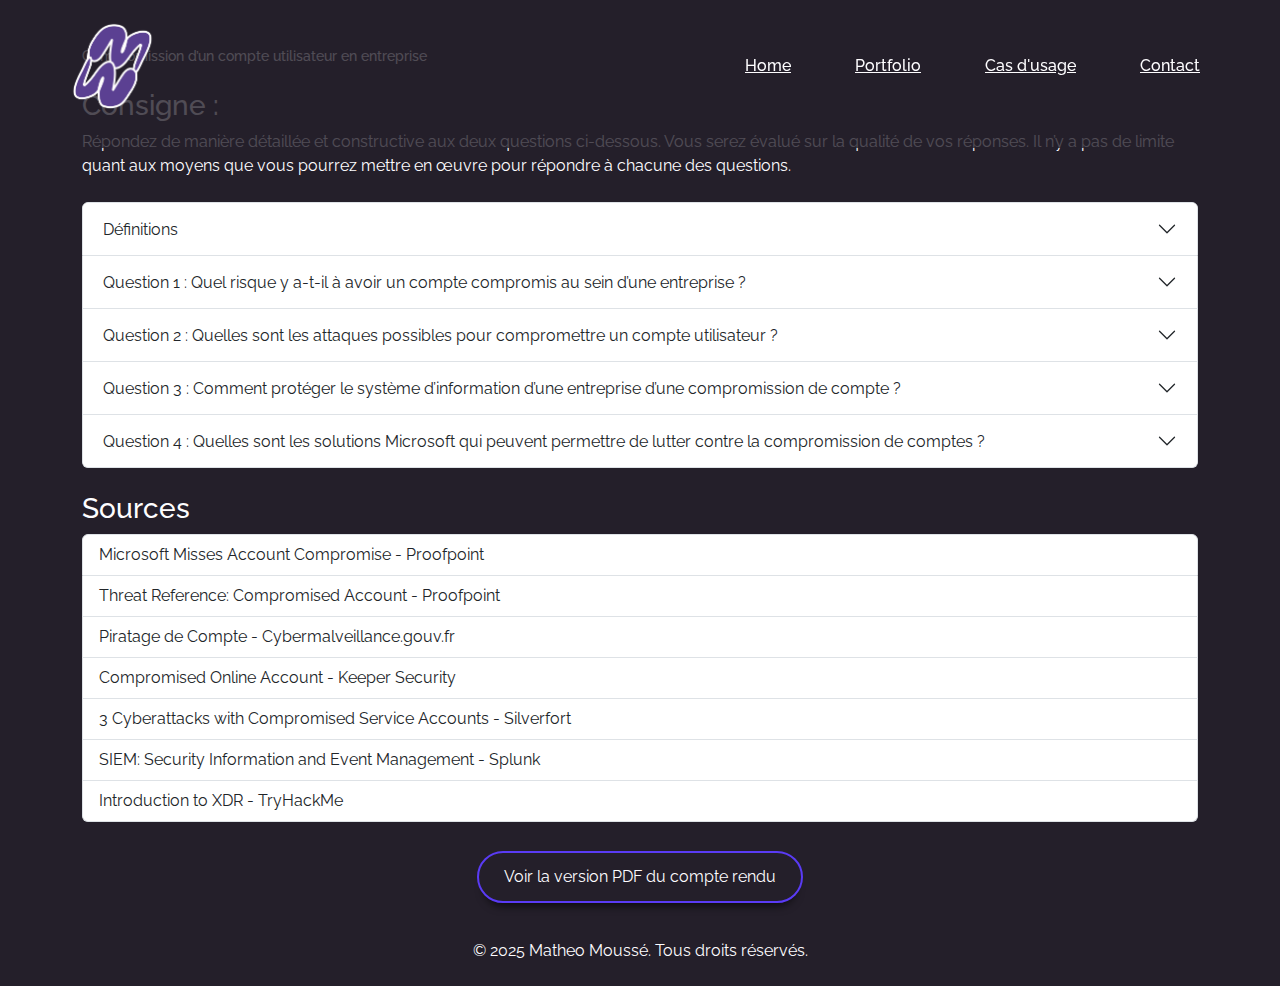
<file: cas-usage/index.html>
<!DOCTYPE html>
<html lang="fr">

<head>
    <meta charset="UTF-8">
    <meta name="viewport" content="width=device-width, initial-scale=1.0">
    <title>Portfolio - Mathéo Moussé</title>

    <link href="https://cdn.jsdelivr.net/npm/bootstrap@5.3.3/dist/css/bootstrap.min.css" rel="stylesheet">
    <link rel="stylesheet" href="../assets/css/style.css">
    <link rel="stylesheet" href="https://cdnjs.cloudflare.com/ajax/libs/font-awesome/6.2.1/css/all.min.css">

    <link rel="preconnect" href="https://fonts.googleapis.com">
    <link rel="preconnect" href="https://fonts.gstatic.com" crossorigin>
    <link href="https://fonts.googleapis.com/css2?family=Raleway:ital,wght@0,100..900;1,100..900&display=swap"
        rel="stylesheet">
</head>

<body>
    <header>
        <nav>
            <div id="logo">
                <figure class="logo-pic">
                    <img src="..\assets\img\logo_MM2.png" alt="Profil de Mathéo Moussé">
                </figure>
            </div>
            <ul>
                <li><a href="/">Home</a></li>
                <li><a href="../portfolio">Portfolio</a></li>
                <li><a href="">Cas d'usage</a></li>
                <li><a href="../contact">Contact</a></li>
            </ul>
        </nav>
    </header>
    <main>
        <div class="container">

            <h1>
                Compromission d’un compte utilisateur en entreprise
            </h1>

            <h3 class="mt-4">Consigne :</h3>
            <p>
                Répondez de manière détaillée et constructive aux deux questions ci-dessous. Vous serez
                évalué sur la qualité de vos réponses. Il n’y a pas de limite quant aux moyens que vous
                pourrez mettre en œuvre pour répondre à chacune des questions.
            </p>

            <div class="accordion mt-4" id="accordionExample">
                <div class="accordion-item">
                    <h2 class="accordion-header" id="headingOne">
                        <button class="accordion-button collapsed" type="button" data-bs-toggle="collapse"
                            data-bs-target="#collapseOne" aria-expanded="false" aria-controls="collapseOne">
                            Définitions
                        </button>
                    </h2>
                    <div id="collapseOne" class="accordion-collapse collapse" aria-labelledby="headingOne"
                        data-bs-parent="#accordionExample">
                        <div class="accordion-body">
                            <h3>Compte utilisateur</h3>
                            <p>Un compte utilisateur est un identifiant personnel permettant à un employé d’accéder aux
                                ressources du système d’information (SI) de l’entreprise, comme les messageries, les
                                fichiers, les applications internes, etc. Il est généralement associé à un mot de passe
                                et parfois à une authentification multifacteur (MFA).</p>
                            <h3>Compromission de compte</h3>
                            <p>La compromission d’un compte correspond à un accès non autorisé à ce compte par une
                                personne malveillante. Cela peut résulter du vol de mot de passe, d’une attaque de
                                phishing, ou d’une faille de sécurité.</p>
                            <h3>Système d’information (SI)</h3>
                            <p>Le système d’information d’une entreprise regroupe l’ensemble des moyens techniques,
                                humains, logiciels et matériels qui permettent de stocker, traiter, sécuriser et
                                transmettre l’information.</p>
                        </div>
                    </div>
                </div>


                <div class="accordion-item">
                    <h2 class="accordion-header" id="headingTwo">
                        <button class="accordion-button collapsed" type="button" data-bs-toggle="collapse"
                            data-bs-target="#collapseTwo" aria-expanded="false" aria-controls="collapseTwo">
                            Question 1 : Quel risque y a-t-il à avoir un compte compromis au sein d’une
                            entreprise ?
                        </button>
                    </h2>
                    <div id="collapseTwo" class="accordion-collapse collapse" aria-labelledby="headingTwo"
                        data-bs-parent="#accordionExample">
                        <div class="accordion-body">
                            <p>Un compte compromis peut entraîner plusieurs risques majeurs pour une entreprise :</p>
                            <h3>1. Vol de données sensibles</h3>
                            <p>Un compte compromis peut donner accès à :</p>
                            <ul>
                                <li>Des informations sensibles : documents internes, contrats, données personnelles (RH,
                                    clients).</li>
                                <li>Des informations stratégiques : plans d’affaires, codes sources, projets
                                    confidentiels.</li>
                            </ul>
                            <p>Cela peut entraîner une fuite de données ou une violation du RGPD, passible de sanctions
                                financières.</p>
                            <h3>2. Escalade de privilèges</h3>
                            <p>Un attaquant peut utiliser un compte standard pour tenter une élévation de privilèges,
                                par exemple en compromettant un autre compte mieux doté en droits (admin local, AD,
                                etc.).</p>
                            <p>Cela permet un contrôle accru sur le réseau et les systèmes, voire une prise de contrôle
                                complète.</p>
                            <h3>3. Propagation de logiciels malveillants</h3>
                            <p>Le compte compromis peut servir à :</p>
                            <ul>
                                <li>Installer des malware ou des ransomwares (Rançongiciel) sur le réseau de
                                    l'entreprise.</li>
                            </ul>
                            <p>Cela peut causer une paralysie des systèmes, avec demande de rançon et perte
                                d’exploitation.</p>
                            <h3>4. Usurpation d'identité</h3>
                            <p>Les cybercriminels peuvent se faire passer pour des employés légitimes pour tromper
                                d'autres membres de l'organisation ou des partenaires externes.</p>
                            <p>Le compte légitime peut être utilisé pour :</p>
                            <ul>
                                <li>Envoyer des emails de phishing internes ou à des clients.</li>
                            </ul>
                            <h3>5. Atteinte à la réputation</h3>
                            <p>Une compromission rendue publique peut :</p>
                            <ul>
                                <li>Nuire à la confiance des clients et des partenaires.</li>
                                <li>Avoir un impact boursier ou commercial, surtout dans les secteurs réglementés
                                    (banque, santé, télécoms).</li>
                            </ul>
                            <p>L’image de l’entreprise est durablement affectée.</p>
                            <h3>6. Coûts financiers et juridiques</h3>
                            <p>Les conséquences incluent :</p>
                            <ul>
                                <li>Fraude financière : Les comptes compromis peuvent être utilisés pour effectuer des
                                    transactions frauduleuses ou des virements bancaires non autorisés.</li>
                                <li>Détection, réponse à incident, audit, reconstruction du SI : coûts techniques
                                    élevés.</li>
                                <li>Amendes RGPD, actions judiciaires : risques juridiques.</li>
                                <li>Pertes de revenus et opportunités : conséquences économiques.</li>
                            </ul>
                            <h3>Cas réels de compromission</h3>
                            <ul>
                                <li><strong>Microsoft Exchange (2021)</strong> : exploitation de failles et comptes
                                    compromis, fuite massive de données. <a
                                        href="https://www.lemagit.fr/actualites/252507160/Exchange-une-faille-de-lauto-decouverte-laisse-fuiter-des-identifiants"
                                        target="_blank">Lire l'article</a></li>
                                <li><strong>Uber (2022)</strong> : compte d’un employé compromis par ingénierie sociale,
                                    accès aux systèmes internes. <a
                                        href="https://www.bitdefender.com/fr-fr/blog/hotforsecurity/piratage-des-systemes-internes-duber-par-un-adolescent"
                                        target="_blank">Lire l'article</a></li>
                                <li><strong>Cyberattaque contre un groupe hospitalier de Rennes (2024)</strong> : un
                                    ancien responsable de la sécurité informatique arrêté. <a
                                        href="https://www.tf1info.fr/justice-faits-divers/video-tf1-piratage-cyberattaque-contre-un-groupe-hospitalier-de-rennes-un-ancien-responsable-de-la-securite-informatique-arrete-2341293.html"
                                        target="_blank">Lire l'article</a></li>
                            </ul>
                        </div>
                    </div>
                </div>

                <div class="accordion-item">
                    <h2 class="accordion-header" id="headingThree">
                        <button class="accordion-button collapsed" type="button" data-bs-toggle="collapse"
                            data-bs-target="#collapseThree" aria-expanded="false" aria-controls="collapseThree">
                            Question 2 : Quelles sont les attaques possibles pour compromettre un compte utilisateur ?
                        </button>
                    </h2>
                    <div id="collapseThree" class="accordion-collapse collapse" aria-labelledby="headingThree"
                        data-bs-parent="#accordionExample">
                        <div class="accordion-body">
                            <p>Un attaquant dispose de nombreuses techniques pour compromettre un compte utilisateur.
                                Ces attaques exploitent à la fois des faiblesses humaines, techniques et
                                organisationnelles. Voici les attaques les plus courantes :</p>
                            <h3>1. Phishing (Hameçonnage)</h3>
                            <p>Le phishing est l’attaque la plus fréquente. L’attaquant envoie un email (ou SMS)
                                usurpant l’identité d’un tiers de confiance (banque, Microsoft, DSI…) pour pousser
                                l’utilisateur à :</p>
                            <ul>
                                <li>cliquer sur un lien malveillant</li>
                                <li>saisir ses identifiants sur une fausse page de connexion</li>
                                <li>ou ouvrir une pièce jointe infectée</li>
                            </ul>
                            <p><strong>Variantes :</strong> spear-phishing (ciblé), smishing (SMS), vishing (appel
                                vocal).</p>
                            <h3>2. Ingénierie sociale</h3>
                            <p>Manipulation psychologique exploitant la confiance ou la méconnaissance de la victime :
                            </p>
                            <ul>
                                <li>usurpation d’identité d’un collègue ou du support informatique</li>
                                <li>demande d’accès "urgent" à un service</li>
                                <li>création de scénarios crédibles (faux incidents, fausses urgences)</li>
                            </ul>
                            <h3>3. Brute Force et attaques par dictionnaire</h3>
                            <p>L’attaquant tente de deviner le mot de passe par des essais automatisés :</p>
                            <ul>
                                <li><strong>Brute force :</strong> toutes les combinaisons possibles</li>
                                <li><strong>Dictionnaire :</strong> liste de mots de passe courants</li>
                            </ul>
                            <p>Risque élevé si la politique de mot de passe est faible ou absente.</p>
                            <h3>4. Exploitation de vulnérabilités</h3>
                            <p>Certaines applications ou services web (portails d’authentification, serveurs RDP, VPN)
                                peuvent contenir des failles permettant :</p>
                            <ul>
                                <li>d’intercepter des identifiants</li>
                                <li>de contourner l’authentification</li>
                                <li>ou d’injecter des commandes (SQL Injection, XSS)</li>
                            </ul>
                            <h3>5. Keyloggers et Malwares</h3>
                            <p>Un malware installé sur le poste utilisateur (via pièce jointe ou site piégé) peut :</p>
                            <ul>
                                <li>enregistrer les frappes clavier (keylogger)</li>
                                <li>intercepter les mots de passe</li>
                            </ul>
                            <h3>6. Man-in-the-Middle</h3>
                            <p>L’attaquant intercepte les communications entre l’utilisateur et le serveur (ex : Wi-Fi
                                public non sécurisé) pour :</p>
                            <ul>
                                <li>capturer des identifiants</li>
                            </ul>
                            <h3>7. Utilisation de mots de passe faibles ou réutilisés</h3>
                            <p>Les mots de passe simples ou réutilisés sur plusieurs comptes sont plus faciles à
                                compromettre.</p>
                        </div>
                    </div>
                </div>

                <div class="accordion-item">
                    <h2 class="accordion-header" id="headingFour">
                        <button class="accordion-button collapsed" type="button" data-bs-toggle="collapse"
                            data-bs-target="#collapseFour" aria-expanded="false" aria-controls="collapseFour">
                            Question 3 : Comment protéger le système d’information d’une entreprise d’une
                            compromission de compte ?
                        </button>
                    </h2>
                    <div id="collapseFour" class="accordion-collapse collapse" aria-labelledby="headingFour"
                        data-bs-parent="#accordionExample">
                        <div class="accordion-body">
                            <p>La protection du système d'information (SI) contre la compromission de comptes repose sur
                                une stratégie de défense en profondeur, combinant des mesures techniques,
                                organisationnelles et humaines. L’objectif est de réduire la surface d’attaque, détecter
                                les comportements anormaux et limiter l’impact en cas de compromission.</p>
                            <h3>1. Renforcer l’authentification des utilisateurs</h3>
                            <ul>
                                <li><strong>Politique de mots de passe robuste :</strong>
                                    <ul>
                                        <li>Longueur minimale, complexité (majuscule, chiffre, caractère spécial)</li>
                                        <li>Utilisation d’un gestionnaire de mot de passe</li>
                                        <li>Détection de mots de passe compromis (via HaveIBeenPwned par exemple)</li>
                                    </ul>
                                </li>
                                <li><strong>Authentification multifacteur (MFA) :</strong>
                                    <ul>
                                        <li>Ajout d’un deuxième facteur (application mobile, clé PKI, SMS) pour
                                            sécuriser les connexions.</li>
                                        <li>Même en cas de vol de mot de passe, l’accès reste protégé.</li>
                                    </ul>
                                </li>
                                <li><strong>Accès conditionnel :</strong>
                                    <ul>
                                        <li>Bloquer l’accès depuis des pays à risque, ou en dehors des heures ouvrées.
                                        </li>
                                        <li>Fonctionnalité intégrée à Microsoft Entra ID (ex-Azure AD Conditional
                                            Access).</li>
                                    </ul>
                                </li>
                            </ul>
                            <h3>2. Sensibiliser les utilisateurs</h3>
                            <ul>
                                <li><strong>Formation continue :</strong>
                                    <ul>
                                        <li>Former régulièrement les collaborateurs à :</li>
                                        <ul>
                                            <li>la détection de phishing</li>
                                            <li>les bonnes pratiques d’hygiène numérique</li>
                                            <li>la reconnaissance des comportements suspects</li>
                                        </ul>
                                    </ul>
                                </li>
                                <li><strong>Simulations d’attaques :</strong>
                                    <ul>
                                        <li>Lancer des campagnes de phishing simulé par mail pour tester la réactivité
                                            des employés.</li>
                                    </ul>
                                </li>
                            </ul>
                            <h3>3. Surveiller et détecter les comportements suspects</h3>
                            <ul>
                                <li><strong>Supervision des journaux et des accès :</strong>
                                    <ul>
                                        <li>Surveillance des connexions anormales (heure inhabituelle, IP géolocalisée à
                                            l’étranger, multiples échecs)</li>
                                        <li>Alertes en cas d’activités suspectes : MFA désactivé, changements de droits,
                                            ouverture massive de fichiers</li>
                                    </ul>
                                </li>
                                <li><strong>SIEM :</strong>
                                    <ul>
                                        <li>SIEM (Security Information and Event Management) : agrège et corrèle les
                                            événements</li>
                                        <li>Exemple : Microsoft Sentinel pour centraliser et analyser les logs de
                                            sécurité.</li>
                                    </ul>
                                </li>
                            </ul>
                            <h3>4. Appliquer le principe du moindre privilège</h3>
                            <ul>
                                <li><strong>Gestion fine des droits d’accès :</strong>
                                    <ul>
                                        <li>Attribution des droits minimum nécessaires à chaque rôle utilisateur</li>
                                        <li>Suppression immédiate des comptes inactifs ou d’anciens employés</li>
                                    </ul>
                                </li>
                                <li><strong>Comptes à privilèges séparés :</strong>
                                    <ul>
                                        <li>Compte “admin” distinct du compte de travail quotidien</li>
                                    </ul>
                                </li>
                                <li><strong>Mises à jour régulières des logiciels :</strong>
                                    <ul>
                                        <li>Maintenir les systèmes et les logiciels à jour pour corriger les
                                            vulnérabilités connues</li>
                                    </ul>
                                </li>
                            </ul>
                        </div>
                    </div>
                </div>

                <div class="accordion-item">
                    <h2 class="accordion-header" id="headingFive">
                        <button class="accordion-button collapsed" type="button" data-bs-toggle="collapse"
                            data-bs-target="#collapseFive" aria-expanded="false" aria-controls="collapseFive">
                            Question 4 : Quelles sont les solutions Microsoft qui peuvent permettre de lutter contre la
                            compromission de comptes ?
                        </button>
                    </h2>
                    <div id="collapseFive" class="accordion-collapse collapse" aria-labelledby="headingFive"
                        data-bs-parent="#accordionExample">
                        <div class="accordion-body">
                            <p>Pour lutter contre la compromission de comptes, Microsoft propose plusieurs solutions
                                intégrées qui aident à sécuriser les environnements informatiques des entreprises. Voici
                                quelques-unes des principales solutions Microsoft :</p>
                            <h3>1. Microsoft Defender for Office 365</h3>
                            <p><strong>Description :</strong> Microsoft Defender for Office 365 est une solution de
                                sécurité qui offre une protection avancée contre les menaces par e-mail, les liens
                                malveillants (URL), et les pièces jointes infectées.</p>
                            <p><strong>Fonctionnalités clés :</strong></p>
                            <ul>
                                <li><strong>Protection contre le phishing :</strong> Détecte et bloque les tentatives de
                                    phishing ciblant les utilisateurs.</li>
                                <li><strong>Protection contre les logiciels malveillants :</strong> Analyse les pièces
                                    jointes et les liens pour détecter et bloquer les logiciels malveillants.</li>
                                <li><strong>Investigation et réponse automatisées (AIR) :</strong> Automatise la réponse
                                    aux incidents de sécurité, réduisant ainsi le temps de réponse aux menaces.</li>
                            </ul>
                            <h3>2. Microsoft Entra ID (anciennement Azure Active Directory)</h3>
                            <p><strong>Description :</strong> Microsoft Entra ID est un service d'identité et d'accès
                                basé sur le cloud qui aide les employés à se connecter et à accéder aux ressources
                                internes et externes.</p>
                            <p><strong>Fonctionnalités clés :</strong></p>
                            <ul>
                                <li><strong>Authentification multifacteur (MFA) :</strong> Ajoute une couche
                                    supplémentaire de sécurité en exigeant une deuxième forme de vérification.</li>
                                <li><strong>Gestion des identités et des accès :</strong> Permet de gérer les accès des
                                    utilisateurs et de sécuriser les identités dans un environnement hybride ou cloud.
                                </li>
                                <li><strong>Protection des identités :</strong> Utilise l'apprentissage automatique pour
                                    détecter les activités suspectes et les risques potentiels.</li>
                            </ul>
                            <h3>3. Microsoft Sentinel</h3>
                            <p><strong>Description :</strong> Microsoft Sentinel est une solution de gestion des
                                événements de sécurité et des informations (SIEM) qui offre une analyse de sécurité
                                intelligente et une réponse aux menaces.</p>
                            <p><strong>Fonctionnalités clés :</strong></p>
                            <ul>
                                <li><strong>Détection des menaces :</strong> Utilise l'IA pour détecter les menaces et
                                    les comportements anormaux.</li>
                                <li><strong>Réponse aux incidents :</strong> Fournit des outils pour enquêter sur les
                                    incidents et y répondre rapidement.</li>
                                <li><strong>Intégration avec d'autres outils Microsoft :</strong> S'intègre avec
                                    d'autres solutions de sécurité Microsoft pour une protection complète.</li>
                            </ul>
                            <h3>4. Microsoft Defender pour le cloud</h3>
                            <p><strong>Description :</strong> Microsoft Defender pour le cloud est une solution de
                                protection des charges de travail hybrides qui offre une visibilité et un contrôle sur
                                la sécurité des ressources cloud et locales.</p>
                            <p><strong>Fonctionnalités clés :</strong></p>
                            <ul>
                                <li><strong>Évaluation de la sécurité :</strong> Évalue en continu la posture de
                                    sécurité de vos ressources.</li>
                                <li><strong>Protection contre les menaces :</strong> Détecte et répond aux menaces dans
                                    les environnements cloud.</li>
                                <li><strong>Gestion des vulnérabilités :</strong> Identifie et aide à corriger les
                                    vulnérabilités dans vos systèmes.</li>
                            </ul>
                            <h3>5. Microsoft Defender XDR</h3>
                            <p><strong>Description :</strong> Microsoft Defender XDR est une solution de détection et
                                réponse étendue (XDR) qui intègre la protection contre les menaces sur les endpoints,
                                les identités, les e-mails et les applications.</p>
                            <p><strong>Fonctionnalités clés :</strong></p>
                            <ul>
                                <li><strong>Protection intégrée :</strong> Combine les signaux de sécurité de plusieurs
                                    sources pour une détection et une réponse unifiées.</li>
                                <li><strong>Automatisation et orchestration :</strong> Automatise les réponses aux
                                    incidents pour une efficacité accrue.</li>
                                <li><strong>Analyse des menaces :</strong> Fournit des informations détaillées sur les
                                    menaces et les attaques.</li>
                            </ul>
                        </div>
                    </div>
                </div>
            </div>

            <section class="sources mt-4">
                <h3>Sources</h3>
                <div class="list-group">
                    <a href="https://www.proofpoint.com/fr/blog/email-and-cloud-threats/microsoft-misses-account-compromise"
                        target="_blank" class="list-group-item list-group-item-action">
                        Microsoft Misses Account Compromise - Proofpoint
                    </a>
                    <a href="https://www.proofpoint.com/us/threat-reference/compromised-account" target="_blank"
                        class="list-group-item list-group-item-action">
                        Threat Reference: Compromised Account - Proofpoint
                    </a>
                    <a href="https://www.cybermalveillance.gouv.fr/tous-nos-contenus/fiches-reflexes/piratage-de-compte"
                        target="_blank" class="list-group-item list-group-item-action">
                        Piratage de Compte - Cybermalveillance.gouv.fr
                    </a>
                    <a href="https://www.keepersecurity.com/blog/2023/10/31/compromised-online-account-what-it-is-and-how-to-prevent-it/"
                        target="_blank" class="list-group-item list-group-item-action">
                        Compromised Online Account - Keeper Security
                    </a>
                    <a href="https://www.silverfort.com/blog/3-cyberattacks-in-which-compromised-service-accounts-played-a-key-role/"
                        target="_blank" class="list-group-item list-group-item-action">
                        3 Cyberattacks with Compromised Service Accounts - Silverfort
                    </a>
                    <a href="https://www.splunk.com/fr_fr/blog/learn/siem-security-information-event-management.html"
                        target="_blank" class="list-group-item list-group-item-action">
                        SIEM: Security Information and Event Management - Splunk
                    </a>
                    <a href="https://tryhackme.com/room/xdrintroduction" target="_blank"
                        class="list-group-item list-group-item-action">
                        Introduction to XDR - TryHackMe
                    </a>
                </div>
            </section>
        </div>
        <!-- Ajout du bouton PDF -->
        <div class="text-center my-4">
            <a href="../Cas_pratique_MOUSSE.pdf" target="_blank" class="btn btn-primary">
                Voir la version PDF du compte rendu
            </a>
        </div>
    </main>
    <footer>
        <p>&copy; 2025 Matheo Moussé. Tous droits réservés.</p>
    </footer>

    <script src="https://cdn.jsdelivr.net/npm/bootstrap@5.3.3/dist/js/bootstrap.bundle.min.js"></script>

</body>

</html>
</file>
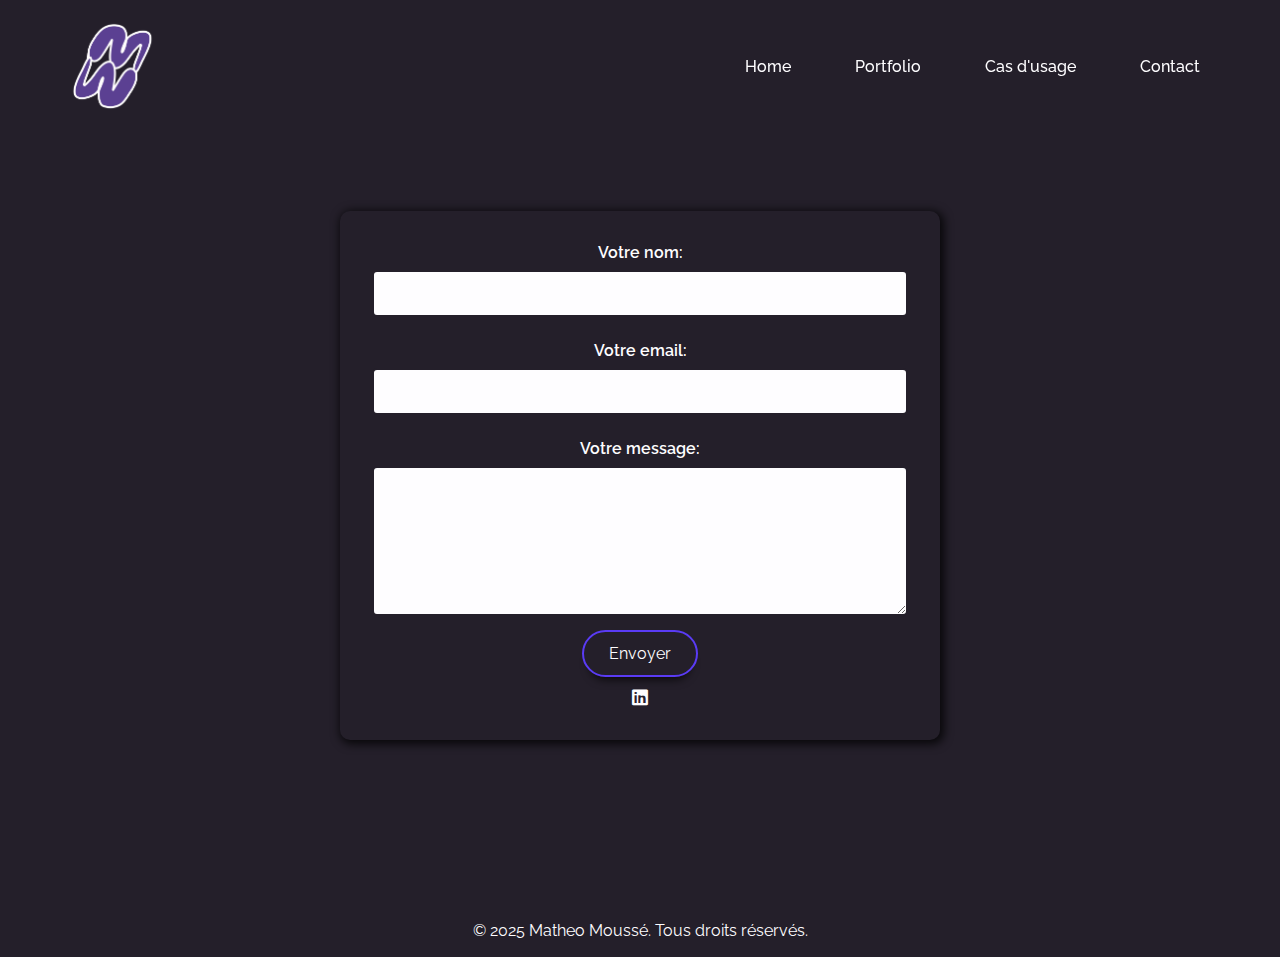
<file: contact/index.html>
<!DOCTYPE html>
<html lang="fr">

<head>
    <meta charset="UTF-8" />
    <meta name="viewport" content="width=device-width, initial-scale=1.0" />
    <title>Portfolio - Mathéo Moussé</title>

    <link rel="stylesheet" href="../assets/css/style.css" />
    <link rel="stylesheet" href="https://cdnjs.cloudflare.com/ajax/libs/font-awesome/6.2.1/css/all.min.css" />

    <link rel="preconnect" href="https://fonts.googleapis.com" />
    <link rel="preconnect" href="https://fonts.gstatic.com" crossorigin />
    <link href="https://fonts.googleapis.com/css2?family=Raleway:ital,wght@0,100..900;1,100..900&display=swap"
        rel="stylesheet" />
</head>

<body>
    <header>
        <nav>
            <div id="logo">
                <figure class="logo-pic">
                    <img src="../assets\img\logo_MM2.png" alt="Profil de Mathéo Moussé" />
                </figure>
            </div>
            <ul>
                <li><a href="/">Home</a></li>
                <li><a href="../portfolio">Portfolio</a></li>
                <li><a href="../cas-usage">Cas d'usage</a></li>
                <li><a href="">Contact</a></li>
            </ul>
        </nav>
    </header>
    <main>
        <section class="contact-section">
            <form action="" method="get" class="form">
                <div class="form-example">
                    <label for="name">Votre nom: </label>
                    <input type="text" name="name" id="name" required />
                </div>
                <div class="form-example">
                    <label for="email">Votre email: </label>
                    <input type="email" name="email" id="email" required />
                </div>
                <div class="form-example">
                    <label for="message">Votre message: </label>
                    <textarea name="message" id="message" required></textarea>
                </div>
                <div class="form-example">
                    <div class="btn-group2">
                        <a href="" type="submit" class="btn">Envoyer</a>
                    </div>
                </div>
                <div class="social">
                    <a href="https://www.linkedin.com/in/matheomousse/"><i class="fa-brands fa-linkedin"></i></a>
                    <!-- <a href="#"><i class="fa-brands fa-twitter"></i></a>
                    <a href="#"><i class="fa-brands fa-instagram"></i></a> -->
                </div>
            </form>
        </section>
    </main>
    <footer>
        <p>&copy; 2025 Matheo Moussé. Tous droits réservés.</p>
    </footer>
</body>

</html>
</file>
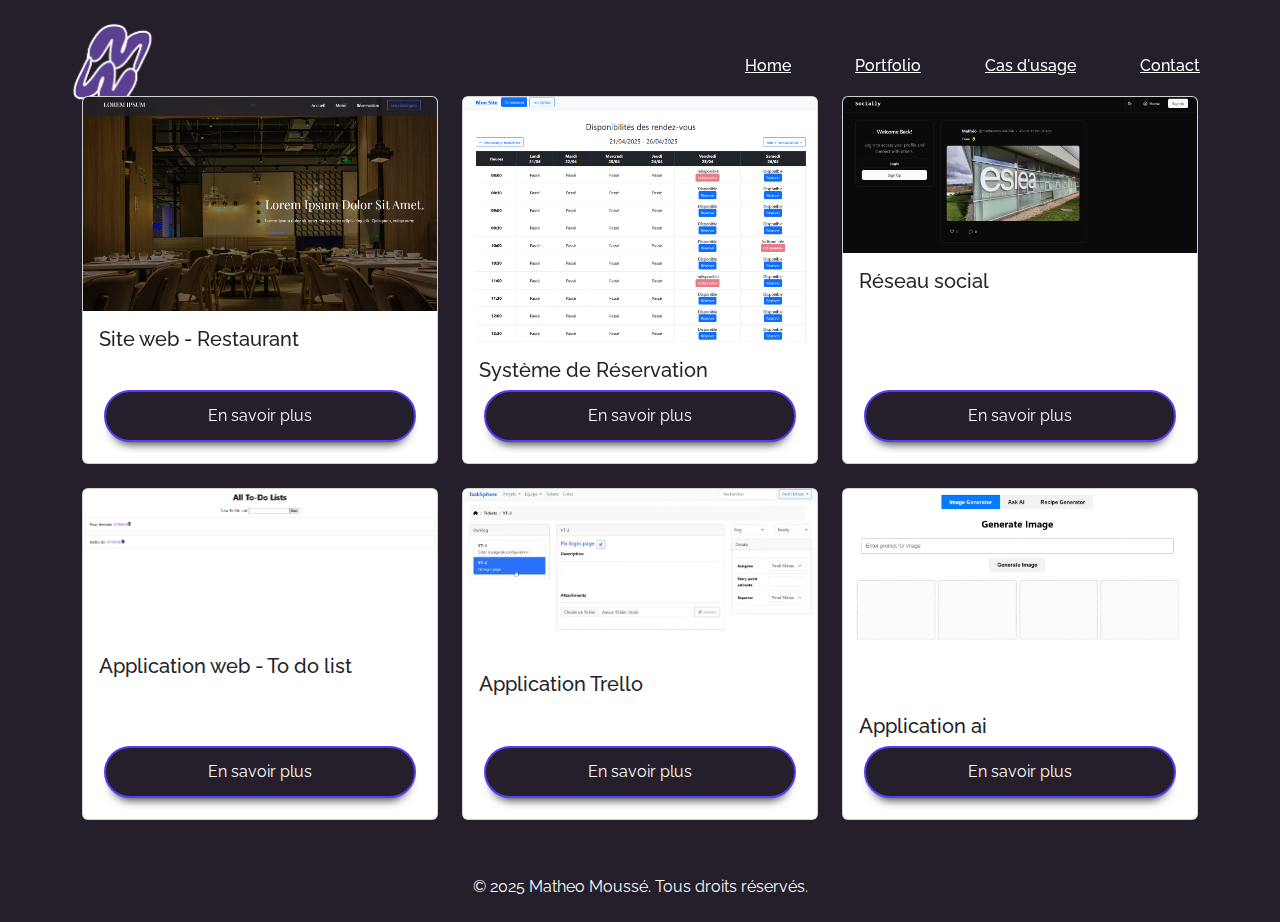
<file: portfolio/index.html>
<!DOCTYPE html>
<html lang="fr">

<head>
    <meta charset="UTF-8">
    <meta name="viewport" content="width=device-width, initial-scale=1.0">
    <title>Portfolio - Mathéo Moussé</title>

    <link href="https://cdn.jsdelivr.net/npm/bootstrap@5.3.3/dist/css/bootstrap.min.css" rel="stylesheet">
    <link rel="stylesheet" href="../assets/css/style.css">
    <link rel="stylesheet" href="https://cdnjs.cloudflare.com/ajax/libs/font-awesome/6.2.1/css/all.min.css">

    <link rel="preconnect" href="https://fonts.googleapis.com">
    <link rel="preconnect" href="https://fonts.gstatic.com" crossorigin>
    <link href="https://fonts.googleapis.com/css2?family=Raleway:ital,wght@0,100..900;1,100..900&display=swap"
        rel="stylesheet">
</head>

<body>
    <header>
        <nav>
            <div id="logo">
                <figure class="logo-pic">
                    <img src="../assets\img\logo_MM2.png" alt="Profil de Mathéo Moussé">
                </figure>
            </div>
            <ul>
                <li><a href="/">Home</a></li>
                <li><a href="">Portfolio</a></li>
                <li><a href="../cas-usage">Cas d'usage</a></li>
                <li><a href="../contact">Contact</a></li>
            </ul>
        </nav>
    </header>

    <main>
        <section class="container py-5">
            <div class="row g-4">



                <!-- CARD EXEMPLE -->
                <div class="col-md-4">
                    <div class="card h-100">
                        <img src="../assets/img/restaurant1.png" class="card-img-top" alt="Miniature restaurant">
                        <div class="card-body d-flex flex-column">
                            <h5 class="card-title">Site web - Restaurant</h5>
                            <button type="button" class="btn btn-primary mt-auto" data-bs-toggle="modal"
                                data-bs-target="#SITE-RESTAURANT-BOOTSTRAP">
                                En savoir plus
                            </button>
                        </div>
                    </div>
                </div>

                <!-- MODAL avec CARROUSEL -->
                <div class="modal fade" id="SITE-RESTAURANT-BOOTSTRAP" tabindex="-1"
                    aria-labelledby="SITE-RESTAURANT-BOOTSTRAPLabel" aria-hidden="true">
                    <div class="modal-dialog modal-xl modal-dialog-centered">
                        <div class="modal-content">

                            <!-- HEADER -->
                            <div class="modal-header">
                                <h5 class="modal-title" id="SITE-RESTAURANT-BOOTSTRAPLabel">Site web - Restaurant
                                </h5>
                                <button type="button" class="btn-close" data-bs-dismiss="modal"
                                    aria-label="Fermer"></button>
                            </div>

                            <!-- BODY -->
                            <div class="modal-body">

                                <!-- CAROUSEL -->
                                <div id="carouselSITE-RESTAURANT-BOOTSTRAP" class="carousel slide mb-4"
                                    data-bs-ride="carousel">
                                    <div class="carousel-inner rounded">

                                        <div class="carousel-item active">
                                            <img src="../assets/img/restaurant1.png" class="d-block w-100"
                                                alt="Capture 1 projet Java">
                                        </div>

                                        <div class="carousel-item">
                                            <img src="../assets/img/restaurant2.png" class="d-block w-100"
                                                alt="Capture 2 projet Java">
                                        </div>

                                        <div class="carousel-item">
                                            <img src="../assets/img/restaurant3.png" class="d-block w-100"
                                                alt="Capture 2 projet Java">
                                        </div>

                                    </div>
                                    <button class="carousel-control-prev" type="button"
                                        data-bs-target="#carouselSITE-RESTAURANT-BOOTSTRAP" data-bs-slide="prev">
                                        <span class="carousel-control-prev-icon" aria-hidden="true"></span>
                                        <span class="visually-hidden">Précédent</span>
                                    </button>
                                    <button class="carousel-control-next" type="button"
                                        data-bs-target="#carouselSITE-RESTAURANT-BOOTSTRAP" data-bs-slide="next">
                                        <span class="carousel-control-next-icon" aria-hidden="true"></span>
                                        <span class="visually-hidden">Suivant</span>
                                    </button>
                                </div>

                                <!-- INFOS -->
                                <p><strong>Résumé :</strong> Site web statique utilisant Bootstrap pour un restaurant.
                                </p>
                                <p><strong>Technologies :</strong> HTML, CSS, JavaScript</p>
                                <p>
                                    <a href="https://github.com/matheo-m/SITE-RESTAURANT-BOOTSTRAP" target="_blank"
                                        class="btn btn-outline-dark me-2">
                                        <i class="fab fa-github"></i> GitHub
                                    </a>
                                    <a href="https://restaurant.matheomousse.me/" target="_blank"
                                        class="btn btn-outline-success">
                                        <i class="fas fa-external-link-alt"></i> Voir en ligne
                                    </a>
                                </p>
                            </div>

                        </div>
                    </div>
                </div>



                <!-- CARD EXEMPLE -->
                <div class="col-md-4">
                    <div class="card h-100">
                        <img src="../assets/img/sys1.png" class="card-img-top" alt="Miniature restaurant">
                        <div class="card-body d-flex flex-column">
                            <h5 class="card-title">Système de Réservation</h5>
                            <button type="button" class="btn btn-primary mt-auto" data-bs-toggle="modal"
                                data-bs-target="#sys-reserv">
                                En savoir plus
                            </button>
                        </div>
                    </div>
                </div>

                <!-- MODAL avec CARROUSEL -->
                <div class="modal fade" id="sys-reserv" tabindex="-1" aria-labelledby="sys-reservLabel"
                    aria-hidden="true">
                    <div class="modal-dialog modal-xl modal-dialog-centered">
                        <div class="modal-content">

                            <!-- HEADER -->
                            <div class="modal-header">
                                <h5 class="modal-title" id="sys-reservLabel">Système de Réservation
                                </h5>
                                <button type="button" class="btn-close" data-bs-dismiss="modal"
                                    aria-label="Fermer"></button>
                            </div>

                            <!-- BODY -->
                            <div class="modal-body">

                                <!-- CAROUSEL -->
                                <div id="carouselsys-reserv" class="carousel slide mb-4" data-bs-ride="carousel">
                                    <div class="carousel-inner rounded">

                                        <div class="carousel-item active">
                                            <img src="../assets/img/sys1.png" class="d-block w-100"
                                                alt="Capture 1 Système de Réservation">
                                        </div>

                                        <div class="carousel-item">
                                            <img src="../assets/img/sys2.png" class="d-block w-100"
                                                alt="Capture 2 Système de Réservation">
                                        </div>
                                        <div class="carousel-item">
                                            <img src="../assets/img/sys3.png" class="d-block w-100"
                                                alt="Capture 2 Système de Réservation">
                                        </div>

                                        <button class="carousel-control-prev" type="button"
                                            data-bs-target="#carouselsys-reserv" data-bs-slide="prev">
                                            <span class="carousel-control-prev-icon" aria-hidden="true"
                                                style="filter: invert(1);"></span>
                                            <span class="visually-hidden">Précédent</span>
                                        </button>
                                        <button class="carousel-control-next" type="button"
                                            data-bs-target="#carouselsys-reserv" data-bs-slide="next">
                                            <span class="carousel-control-next-icon" aria-hidden="true"
                                                style="filter: invert(1);"></span>
                                            <span class="visually-hidden">Suivant</span>
                                        </button>
                                    </div>
                                </div>

                                <!-- INFOS -->
                                <p><strong>Résumé :</strong> Système de Réservation avec Calendrier.</p>
                                <p><strong>Technologies :</strong> PHP, PHPmailer</p>
                                <p>
                                    <a href="https://github.com/matheo-m/sys-reserv" target="_blank"
                                        class="btn btn-outline-dark me-2">
                                        <i class="fab fa-github"></i> GitHub
                                    </a>
                                    <a href="https://reservation.matheomousse.me/" target="_blank"
                                        class="btn btn-outline-success">
                                        <i class="fas fa-external-link-alt"></i> Voir en ligne
                                    </a>
                                </p>
                            </div>

                        </div>
                    </div>
                </div>


                <!-- CARD EXEMPLE -->
                <div class="col-md-4">
                    <div class="card h-100">
                        <img src="../assets/img/social1.png" class="card-img-top" alt="Miniature Réseau social">
                        <div class="card-body d-flex flex-column">
                            <h5 class="card-title">Réseau social</h5>
                            <button type="button" class="btn btn-primary mt-auto" data-bs-toggle="modal"
                                data-bs-target="#X2-RESEAU-SOCIAL">
                                En savoir plus
                            </button>
                        </div>
                    </div>
                </div>

                <!-- MODAL avec CARROUSEL -->
                <div class="modal fade" id="X2-RESEAU-SOCIAL" tabindex="-1" aria-labelledby="X2-RESEAU-SOCIALLabel"
                    aria-hidden="true">
                    <div class="modal-dialog modal-xl modal-dialog-centered">
                        <div class="modal-content">

                            <!-- HEADER -->
                            <div class="modal-header">
                                <h5 class="modal-title" id="X2-RESEAU-SOCIALLabel">Réseau social
                                </h5>
                                <button type="button" class="btn-close" data-bs-dismiss="modal"
                                    aria-label="Fermer"></button>
                            </div>

                            <!-- BODY -->
                            <div class="modal-body">

                                <!-- CAROUSEL -->
                                <div id="carouselX2-RESEAU-SOCIAL" class="carousel slide mb-4" data-bs-ride="carousel">
                                    <div class="carousel-inner rounded">

                                        <div class="carousel-item active">
                                            <img src="../assets/img/social1.png" class="d-block w-100"
                                                alt="Capture 1 Réseau social">
                                        </div>

                                        <div class="carousel-item">
                                            <img src="../assets/img/social2.png" class="d-block w-100"
                                                alt="Capture 2 Réseau social">
                                        </div>
                                        <div class="carousel-item">
                                            <img src="../assets/img/social3.png" class="d-block w-100"
                                                alt="Capture 2 Réseau social">
                                        </div>

                                    </div>
                                    <button class="carousel-control-prev" type="button"
                                        data-bs-target="#carouselX2-RESEAU-SOCIAL" data-bs-slide="prev">
                                        <span class="carousel-control-prev-icon" aria-hidden="true"></span>
                                        <span class="visually-hidden">Précédent</span>
                                    </button>
                                    <button class="carousel-control-next" type="button"
                                        data-bs-target="#carouselX2-RESEAU-SOCIAL" data-bs-slide="next">
                                        <span class="carousel-control-next-icon" aria-hidden="true"></span>
                                        <span class="visually-hidden">Suivant</span>
                                    </button>
                                </div>

                                <!-- INFOS -->
                                <p><strong>Résumé :</strong> Réseau social développé avec Next.js et TypeScript.</p>
                                <p><strong>Technologies :</strong> Next.js, TypeScript, CSS, JavaScript</p>
                                <p>
                                    <a href="https://github.com/matheo-m/X2-RESEAU-SOCIAL" target="_blank"
                                        class="btn btn-outline-dark me-2">
                                        <i class="fab fa-github"></i> GitHub
                                    </a>
                                    <a href="https://social.matheomousse.me" target="_blank"
                                        class="btn btn-outline-success">
                                        <i class="fas fa-external-link-alt"></i> Voir en ligne
                                    </a>
                                </p>
                            </div>

                        </div>
                    </div>
                </div>



                <!-- CARD EXEMPLE -->
                <div class="col-md-4">
                    <div class="card h-100">
                        <img src="../assets/img/todo1.png" class="card-img-top"
                            alt="Miniature Application web - To do list">
                        <div class="card-body d-flex flex-column">
                            <h5 class="card-title">Application web - To do list</h5>
                            <button type="button" class="btn btn-primary mt-auto" data-bs-toggle="modal"
                                data-bs-target="#todo-app">
                                En savoir plus
                            </button>
                        </div>
                    </div>
                </div>

                <!-- MODAL avec CARROUSEL -->
                <div class="modal fade" id="todo-app" tabindex="-1" aria-labelledby="todo-appLabel" aria-hidden="true">
                    <div class="modal-dialog modal-xl modal-dialog-centered">
                        <div class="modal-content">

                            <!-- HEADER -->
                            <div class="modal-header">
                                <h5 class="modal-title" id="todo-appLabel">Application web - To do
                                    list
                                </h5>
                                <button type="button" class="btn-close" data-bs-dismiss="modal"
                                    aria-label="Fermer"></button>
                            </div>

                            <!-- BODY -->
                            <div class="modal-body">

                                <!-- CAROUSEL -->
                                <div id="carouseltodo-app" class="carousel slide mb-4" data-bs-ride="carousel">
                                    <div class="carousel-inner rounded">

                                        <div class="carousel-item active">
                                            <img src="../assets/img/todo1.png" class="d-block w-100"
                                                alt="Capture 1 Application web - To do list">
                                        </div>

                                        <div class="carousel-item active">
                                            <img src="../assets/img/todo2.png" class="d-block w-100"
                                                alt="Capture 1 Application web - To do list">
                                        </div>

                                        <button class="carousel-control-prev" type="button"
                                            data-bs-target="#carouseltodo-app" data-bs-slide="prev">
                                            <span class="carousel-control-prev-icon" aria-hidden="true"
                                                style="filter: invert(1);"></span>
                                            <span class="visually-hidden">Précédent</span>
                                        </button>
                                        <button class="carousel-control-next" type="button"
                                            data-bs-target="#carouseltodo-app" data-bs-slide="next">
                                            <span class="carousel-control-next-icon" aria-hidden="true"
                                                style="filter: invert(1);"></span>
                                            <span class="visually-hidden">Suivant</span>
                                        </button>
                                    </div>
                                </div>

                                <!-- INFOS -->
                                <p><strong>Résumé :</strong> Application web de gestion de tâches (To-Do List) utilisant
                                    FastAPI pour le backend et JavaScript pour le frontend.</p>
                                <p><strong>Technologies :</strong> FastAPI, Docker, JavaScript, HTML, CSS</p>
                                <p>
                                    <a href="https://github.com/matheo-m/todo-app" target="_blank"
                                        class="btn btn-outline-dark me-2">
                                        <i class="fab fa-github"></i> GitHub
                                    </a>
                                    <a href="https://todoapi.matheomousse.me/" target="_blank"
                                        class="btn btn-outline-success">
                                        <i class="fas fa-external-link-alt"></i> Voir en ligne
                                    </a>
                                </p>
                            </div>

                        </div>
                    </div>
                </div>


                <!-- CARD EXEMPLE -->
                <div class="col-md-4">
                    <div class="card h-100">
                        <img src="../assets/img/trello1.png" class="card-img-top" alt="Miniature Application Trello">
                        <div class="card-body d-flex flex-column">
                            <h5 class="card-title">Application Trello</h5>
                            <button type="button" class="btn btn-primary mt-auto" data-bs-toggle="modal"
                                data-bs-target="#MON-TRELLO">
                                En savoir plus
                            </button>
                        </div>
                    </div>
                </div>

                <!-- MODAL avec CARROUSEL -->
                <div class="modal fade" id="MON-TRELLO" tabindex="-1" aria-labelledby="MON-TRELLOLabel"
                    aria-hidden="true">
                    <div class="modal-dialog modal-xl modal-dialog-centered">
                        <div class="modal-content">

                            <!-- HEADER -->
                            <div class="modal-header">
                                <h5 class="modal-title" id="MON-TRELLOLabel">Application Trello
                                </h5>
                                <button type="button" class="btn-close" data-bs-dismiss="modal"
                                    aria-label="Fermer"></button>
                            </div>

                            <!-- BODY -->
                            <div class="modal-body">

                                <!-- CAROUSEL -->
                                <div id="carouselMON-TRELLO" class="carousel slide mb-4" data-bs-ride="carousel">
                                    <div class="carousel-inner rounded">

                                        <div class="carousel-item active">
                                            <img src="../assets/img/trello1.png" class="d-block w-100"
                                                alt="Capture 1 Application Trello">
                                        </div>

                                    </div>
                                </div>

                                <!-- INFOS -->
                                <p><strong>Résumé :</strong> Application web utilisant Symfony 7 pour le backend et
                                    gérée avec Portainer pour la gestion des conteneurs Docker.</p>
                                <p><strong>Technologies :</strong> Symfony 7, Docker, Portainer, HTML, CSS</p>
                                <p>
                                    <a href="https://github.com/matheo-m/MON-TRELLO" target="_blank"
                                        class="btn btn-outline-dark me-2">
                                        <i class="fab fa-github"></i> GitHub
                                    </a>
                                    <!-- <a href="https://todoapi.matheomousse.me/" target="_blank"
                                        class="btn btn-outline-success">
                                        <i class="fas fa-external-link-alt"></i> Voir en ligne
                                    </a> -->
                                </p>
                            </div>

                        </div>
                    </div>
                </div>


                <!-- CARD EXEMPLE -->
                <div class="col-md-4">
                    <div class="card h-100">
                        <img src="../assets/img/ai1.png" class="card-img-top" alt="Miniature Application ai">
                        <div class="card-body d-flex flex-column">
                            <h5 class="card-title">Application ai</h5>
                            <button type="button" class="btn btn-primary mt-auto" data-bs-toggle="modal"
                                data-bs-target="#SPRING-AI-APP">
                                En savoir plus
                            </button>
                        </div>
                    </div>
                </div>

                <!-- MODAL avec CARROUSEL -->
                <div class="modal fade" id="SPRING-AI-APP" tabindex="-1" aria-labelledby="SPRING-AI-APPLabel"
                    aria-hidden="true">
                    <div class="modal-dialog modal-xl modal-dialog-centered">
                        <div class="modal-content">

                            <!-- HEADER -->
                            <div class="modal-header">
                                <h5 class="modal-title" id="SPRING-AI-APPLabel">Application ai
                                </h5>
                                <button type="button" class="btn-close" data-bs-dismiss="modal"
                                    aria-label="Fermer"></button>
                            </div>

                            <!-- BODY -->
                            <div class="modal-body">

                                <!-- CAROUSEL -->
                                <div id="carouselSPRING-AI-APP" class="carousel slide mb-4" data-bs-ride="carousel">
                                    <div class="carousel-inner rounded">

                                        <div class="carousel-item active">
                                            <img src="../assets/img/ai1.png" class="d-block w-100"
                                                alt="Capture 1 Application Trello">
                                        </div>

                                    </div>
                                </div>

                                <!-- INFOS -->
                                <p><strong>Résumé :</strong> Application web de génération d'image et chat avec l'ia !
                                </p>
                                <p><strong>Technologies :</strong> React, Spring Boot et OpenAI.</p>
                                <p>
                                    <a href="https://github.com/matheo-m/SPRING-AI-APP" target="_blank"
                                        class="btn btn-outline-dark me-2">
                                        <i class="fab fa-github"></i> GitHub
                                    </a>
                                    <!-- <a href="https://todoapi.matheomousse.me/" target="_blank"
                                                        class="btn btn-outline-success">
                                                        <i class="fas fa-external-link-alt"></i> Voir en ligne
                                                    </a> -->
                                </p>
                            </div>

                        </div>
                    </div>
                </div>


            </div>
        </section>
    </main>


    <footer>
        <p>&copy; 2025 Matheo Moussé. Tous droits réservés.</p>
    </footer>

    <script src="https://cdn.jsdelivr.net/npm/bootstrap@5.3.3/dist/js/bootstrap.bundle.min.js"></script>
</body>

</html>
</file>
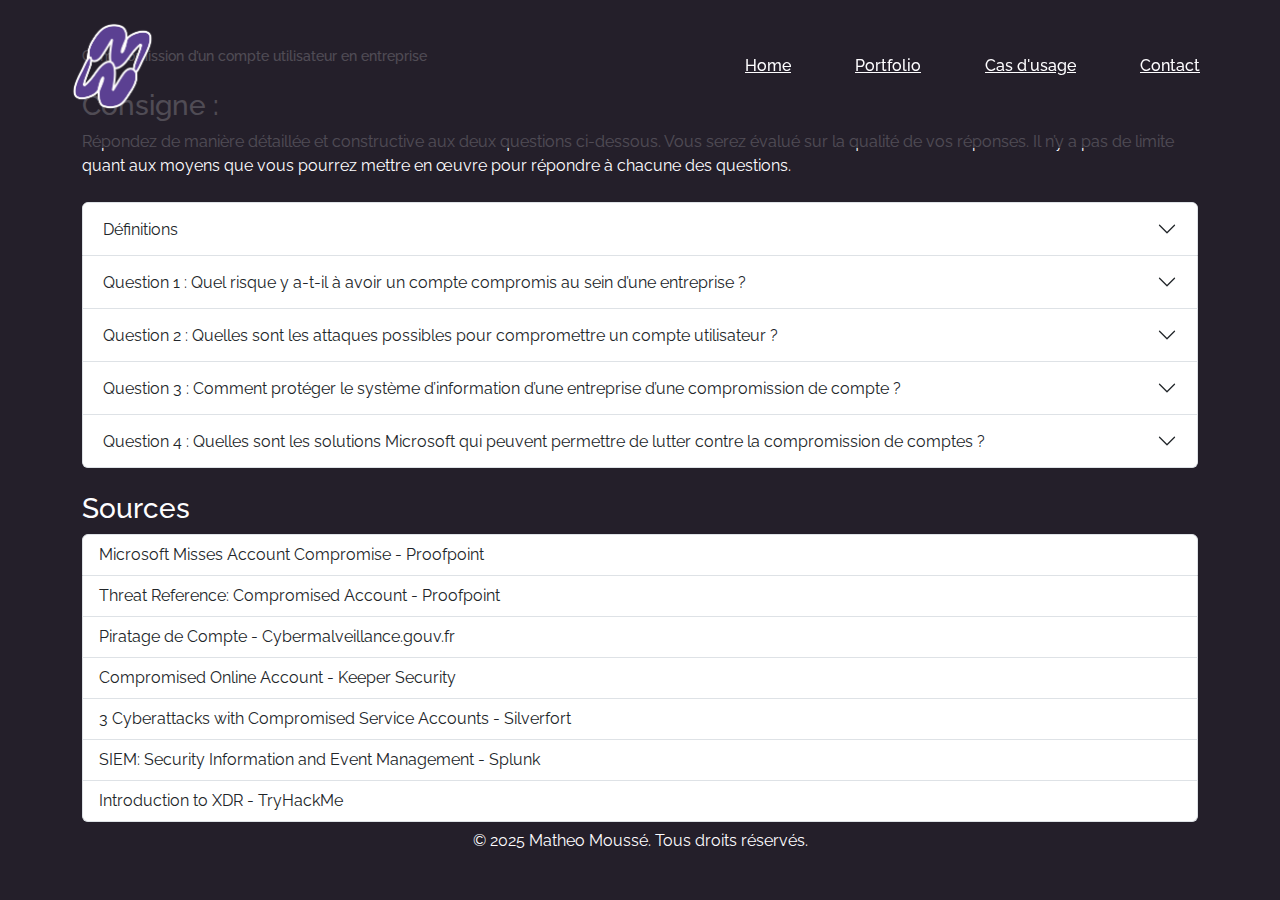
<file: casUsage.html>
<!DOCTYPE html>
<html lang="fr">

<head>
    <meta charset="UTF-8">
    <meta name="viewport" content="width=device-width, initial-scale=1.0">
    <title>Portfolio - Mathéo Moussé</title>

    <link href="https://cdn.jsdelivr.net/npm/bootstrap@5.3.3/dist/css/bootstrap.min.css" rel="stylesheet">
    <link rel="stylesheet" href="assets/css/style.css">
    <link rel="stylesheet" href="https://cdnjs.cloudflare.com/ajax/libs/font-awesome/6.2.1/css/all.min.css">

    <link rel="preconnect" href="https://fonts.googleapis.com">
    <link rel="preconnect" href="https://fonts.gstatic.com" crossorigin>
    <link href="https://fonts.googleapis.com/css2?family=Raleway:ital,wght@0,100..900;1,100..900&display=swap"
        rel="stylesheet">
</head>

<body>
    <header>
        <nav>
            <div id="logo">
                <figure class="logo-pic">
                    <img src="assets\img\logo_MM2.png" alt="Profil de Mathéo Moussé">
                </figure>
            </div>
            <ul>
                <li><a href="/">Home</a></li>
                <li><a href="portfolio.html">Portfolio</a></li>
                <li><a href="casUsage.html">Cas d'usage</a></li>
                <li><a href="contact.html">Contact</a></li>
            </ul>
        </nav>
    </header>
    <main>
        <div class="container">

            <h1>
                Compromission d’un compte utilisateur en entreprise
            </h1>

            <h3 class="mt-4">Consigne :</h3>
            <p>
                Répondez de manière détaillée et constructive aux deux questions ci-dessous. Vous serez
                évalué sur la qualité de vos réponses. Il n’y a pas de limite quant aux moyens que vous
                pourrez mettre en œuvre pour répondre à chacune des questions.
            </p>

            <div class="accordion mt-4" id="accordionExample">
                <div class="accordion-item">
                    <h2 class="accordion-header" id="headingOne">
                        <button class="accordion-button collapsed" type="button" data-bs-toggle="collapse"
                            data-bs-target="#collapseOne" aria-expanded="false" aria-controls="collapseOne">
                            Définitions
                        </button>
                    </h2>
                    <div id="collapseOne" class="accordion-collapse collapse" aria-labelledby="headingOne"
                        data-bs-parent="#accordionExample">
                        <div class="accordion-body">
                            <h3>Compte utilisateur</h3>
                            <p>Un compte utilisateur est un identifiant personnel permettant à un employé d’accéder aux
                                ressources du système d’information (SI) de l’entreprise, comme les messageries, les
                                fichiers, les applications internes, etc. Il est généralement associé à un mot de passe
                                et parfois à une authentification multifacteur (MFA).</p>
                            <h3>Compromission de compte</h3>
                            <p>La compromission d’un compte correspond à un accès non autorisé à ce compte par une
                                personne malveillante. Cela peut résulter du vol de mot de passe, d’une attaque de
                                phishing, ou d’une faille de sécurité.</p>
                            <h3>Système d’information (SI)</h3>
                            <p>Le système d’information d’une entreprise regroupe l’ensemble des moyens techniques,
                                humains, logiciels et matériels qui permettent de stocker, traiter, sécuriser et
                                transmettre l’information.</p>
                        </div>
                    </div>
                </div>


                <div class="accordion-item">
                    <h2 class="accordion-header" id="headingTwo">
                        <button class="accordion-button collapsed" type="button" data-bs-toggle="collapse"
                            data-bs-target="#collapseTwo" aria-expanded="false" aria-controls="collapseTwo">
                            Question 1 : Quel risque y a-t-il à avoir un compte compromis au sein d’une
                            entreprise ?
                        </button>
                    </h2>
                    <div id="collapseTwo" class="accordion-collapse collapse" aria-labelledby="headingTwo"
                        data-bs-parent="#accordionExample">
                        <div class="accordion-body">
                            <p>Un compte compromis peut entraîner plusieurs risques majeurs pour une entreprise :</p>
                            <h3>1. Vol de données sensibles</h3>
                            <p>Un compte compromis peut donner accès à :</p>
                            <ul>
                                <li>Des informations sensibles : documents internes, contrats, données personnelles (RH,
                                    clients).</li>
                                <li>Des informations stratégiques : plans d’affaires, codes sources, projets
                                    confidentiels.</li>
                            </ul>
                            <p>Cela peut entraîner une fuite de données ou une violation du RGPD, passible de sanctions
                                financières.</p>
                            <h3>2. Escalade de privilèges</h3>
                            <p>Un attaquant peut utiliser un compte standard pour tenter une élévation de privilèges,
                                par exemple en compromettant un autre compte mieux doté en droits (admin local, AD,
                                etc.).</p>
                            <p>Cela permet un contrôle accru sur le réseau et les systèmes, voire une prise de contrôle
                                complète.</p>
                            <h3>3. Propagation de logiciels malveillants</h3>
                            <p>Le compte compromis peut servir à :</p>
                            <ul>
                                <li>Installer des malware ou des ransomwares (Rançongiciel) sur le réseau de
                                    l'entreprise.</li>
                            </ul>
                            <p>Cela peut causer une paralysie des systèmes, avec demande de rançon et perte
                                d’exploitation.</p>
                            <h3>4. Usurpation d'identité</h3>
                            <p>Les cybercriminels peuvent se faire passer pour des employés légitimes pour tromper
                                d'autres membres de l'organisation ou des partenaires externes.</p>
                            <p>Le compte légitime peut être utilisé pour :</p>
                            <ul>
                                <li>Envoyer des emails de phishing internes ou à des clients.</li>
                            </ul>
                            <h3>5. Atteinte à la réputation</h3>
                            <p>Une compromission rendue publique peut :</p>
                            <ul>
                                <li>Nuire à la confiance des clients et des partenaires.</li>
                                <li>Avoir un impact boursier ou commercial, surtout dans les secteurs réglementés
                                    (banque, santé, télécoms).</li>
                            </ul>
                            <p>L’image de l’entreprise est durablement affectée.</p>
                            <h3>6. Coûts financiers et juridiques</h3>
                            <p>Les conséquences incluent :</p>
                            <ul>
                                <li>Fraude financière : Les comptes compromis peuvent être utilisés pour effectuer des
                                    transactions frauduleuses ou des virements bancaires non autorisés.</li>
                                <li>Détection, réponse à incident, audit, reconstruction du SI : coûts techniques
                                    élevés.</li>
                                <li>Amendes RGPD, actions judiciaires : risques juridiques.</li>
                                <li>Pertes de revenus et opportunités : conséquences économiques.</li>
                            </ul>
                            <h3>Cas réels de compromission</h3>
                            <ul>
                                <li><strong>Microsoft Exchange (2021)</strong> : exploitation de failles et comptes
                                    compromis, fuite massive de données. <a
                                        href="https://www.lemagit.fr/actualites/252507160/Exchange-une-faille-de-lauto-decouverte-laisse-fuiter-des-identifiants"
                                        target="_blank">Lire l'article</a></li>
                                <li><strong>Uber (2022)</strong> : compte d’un employé compromis par ingénierie sociale,
                                    accès aux systèmes internes. <a
                                        href="https://www.bitdefender.com/fr-fr/blog/hotforsecurity/piratage-des-systemes-internes-duber-par-un-adolescent"
                                        target="_blank">Lire l'article</a></li>
                                <li><strong>Cyberattaque contre un groupe hospitalier de Rennes (2024)</strong> : un
                                    ancien responsable de la sécurité informatique arrêté. <a
                                        href="https://www.tf1info.fr/justice-faits-divers/video-tf1-piratage-cyberattaque-contre-un-groupe-hospitalier-de-rennes-un-ancien-responsable-de-la-securite-informatique-arrete-2341293.html"
                                        target="_blank">Lire l'article</a></li>
                            </ul>
                        </div>
                    </div>
                </div>

                <div class="accordion-item">
                    <h2 class="accordion-header" id="headingThree">
                        <button class="accordion-button collapsed" type="button" data-bs-toggle="collapse"
                            data-bs-target="#collapseThree" aria-expanded="false" aria-controls="collapseThree">
                            Question 2 : Quelles sont les attaques possibles pour compromettre un compte utilisateur ?
                        </button>
                    </h2>
                    <div id="collapseThree" class="accordion-collapse collapse" aria-labelledby="headingThree"
                        data-bs-parent="#accordionExample">
                        <div class="accordion-body">
                            <p>Un attaquant dispose de nombreuses techniques pour compromettre un compte utilisateur.
                                Ces attaques exploitent à la fois des faiblesses humaines, techniques et
                                organisationnelles. Voici les attaques les plus courantes :</p>
                            <h3>1. Phishing (Hameçonnage)</h3>
                            <p>Le phishing est l’attaque la plus fréquente. L’attaquant envoie un email (ou SMS)
                                usurpant l’identité d’un tiers de confiance (banque, Microsoft, DSI…) pour pousser
                                l’utilisateur à :</p>
                            <ul>
                                <li>cliquer sur un lien malveillant</li>
                                <li>saisir ses identifiants sur une fausse page de connexion</li>
                                <li>ou ouvrir une pièce jointe infectée</li>
                            </ul>
                            <p><strong>Variantes :</strong> spear-phishing (ciblé), smishing (SMS), vishing (appel
                                vocal).</p>
                            <h3>2. Ingénierie sociale</h3>
                            <p>Manipulation psychologique exploitant la confiance ou la méconnaissance de la victime :
                            </p>
                            <ul>
                                <li>usurpation d’identité d’un collègue ou du support informatique</li>
                                <li>demande d’accès "urgent" à un service</li>
                                <li>création de scénarios crédibles (faux incidents, fausses urgences)</li>
                            </ul>
                            <h3>3. Brute Force et attaques par dictionnaire</h3>
                            <p>L’attaquant tente de deviner le mot de passe par des essais automatisés :</p>
                            <ul>
                                <li><strong>Brute force :</strong> toutes les combinaisons possibles</li>
                                <li><strong>Dictionnaire :</strong> liste de mots de passe courants</li>
                            </ul>
                            <p>Risque élevé si la politique de mot de passe est faible ou absente.</p>
                            <h3>4. Exploitation de vulnérabilités</h3>
                            <p>Certaines applications ou services web (portails d’authentification, serveurs RDP, VPN)
                                peuvent contenir des failles permettant :</p>
                            <ul>
                                <li>d’intercepter des identifiants</li>
                                <li>de contourner l’authentification</li>
                                <li>ou d’injecter des commandes (SQL Injection, XSS)</li>
                            </ul>
                            <h3>5. Keyloggers et Malwares</h3>
                            <p>Un malware installé sur le poste utilisateur (via pièce jointe ou site piégé) peut :</p>
                            <ul>
                                <li>enregistrer les frappes clavier (keylogger)</li>
                                <li>intercepter les mots de passe</li>
                            </ul>
                            <h3>6. Man-in-the-Middle</h3>
                            <p>L’attaquant intercepte les communications entre l’utilisateur et le serveur (ex : Wi-Fi
                                public non sécurisé) pour :</p>
                            <ul>
                                <li>capturer des identifiants</li>
                            </ul>
                            <h3>7. Utilisation de mots de passe faibles ou réutilisés</h3>
                            <p>Les mots de passe simples ou réutilisés sur plusieurs comptes sont plus faciles à
                                compromettre.</p>
                        </div>
                    </div>
                </div>

                <div class="accordion-item">
                    <h2 class="accordion-header" id="headingFour">
                        <button class="accordion-button collapsed" type="button" data-bs-toggle="collapse"
                            data-bs-target="#collapseFour" aria-expanded="false" aria-controls="collapseFour">
                            Question 3 : Comment protéger le système d’information d’une entreprise d’une
                            compromission de compte ?
                        </button>
                    </h2>
                    <div id="collapseFour" class="accordion-collapse collapse" aria-labelledby="headingFour"
                        data-bs-parent="#accordionExample">
                        <div class="accordion-body">
                            <p>La protection du système d'information (SI) contre la compromission de comptes repose sur
                                une stratégie de défense en profondeur, combinant des mesures techniques,
                                organisationnelles et humaines. L’objectif est de réduire la surface d’attaque, détecter
                                les comportements anormaux et limiter l’impact en cas de compromission.</p>
                            <h3>1. Renforcer l’authentification des utilisateurs</h3>
                            <ul>
                                <li><strong>Politique de mots de passe robuste :</strong>
                                    <ul>
                                        <li>Longueur minimale, complexité (majuscule, chiffre, caractère spécial)</li>
                                        <li>Utilisation d’un gestionnaire de mot de passe</li>
                                        <li>Détection de mots de passe compromis (via HaveIBeenPwned par exemple)</li>
                                    </ul>
                                </li>
                                <li><strong>Authentification multifacteur (MFA) :</strong>
                                    <ul>
                                        <li>Ajout d’un deuxième facteur (application mobile, clé PKI, SMS) pour
                                            sécuriser les connexions.</li>
                                        <li>Même en cas de vol de mot de passe, l’accès reste protégé.</li>
                                    </ul>
                                </li>
                                <li><strong>Accès conditionnel :</strong>
                                    <ul>
                                        <li>Bloquer l’accès depuis des pays à risque, ou en dehors des heures ouvrées.
                                        </li>
                                        <li>Fonctionnalité intégrée à Microsoft Entra ID (ex-Azure AD Conditional
                                            Access).</li>
                                    </ul>
                                </li>
                            </ul>
                            <h3>2. Sensibiliser les utilisateurs</h3>
                            <ul>
                                <li><strong>Formation continue :</strong>
                                    <ul>
                                        <li>Former régulièrement les collaborateurs à :</li>
                                        <ul>
                                            <li>la détection de phishing</li>
                                            <li>les bonnes pratiques d’hygiène numérique</li>
                                            <li>la reconnaissance des comportements suspects</li>
                                        </ul>
                                    </ul>
                                </li>
                                <li><strong>Simulations d’attaques :</strong>
                                    <ul>
                                        <li>Lancer des campagnes de phishing simulé par mail pour tester la réactivité
                                            des employés.</li>
                                    </ul>
                                </li>
                            </ul>
                            <h3>3. Surveiller et détecter les comportements suspects</h3>
                            <ul>
                                <li><strong>Supervision des journaux et des accès :</strong>
                                    <ul>
                                        <li>Surveillance des connexions anormales (heure inhabituelle, IP géolocalisée à
                                            l’étranger, multiples échecs)</li>
                                        <li>Alertes en cas d’activités suspectes : MFA désactivé, changements de droits,
                                            ouverture massive de fichiers</li>
                                    </ul>
                                </li>
                                <li><strong>SIEM :</strong>
                                    <ul>
                                        <li>SIEM (Security Information and Event Management) : agrège et corrèle les
                                            événements</li>
                                        <li>Exemple : Microsoft Sentinel pour centraliser et analyser les logs de
                                            sécurité.</li>
                                    </ul>
                                </li>
                            </ul>
                            <h3>4. Appliquer le principe du moindre privilège</h3>
                            <ul>
                                <li><strong>Gestion fine des droits d’accès :</strong>
                                    <ul>
                                        <li>Attribution des droits minimum nécessaires à chaque rôle utilisateur</li>
                                        <li>Suppression immédiate des comptes inactifs ou d’anciens employés</li>
                                    </ul>
                                </li>
                                <li><strong>Comptes à privilèges séparés :</strong>
                                    <ul>
                                        <li>Compte “admin” distinct du compte de travail quotidien</li>
                                    </ul>
                                </li>
                                <li><strong>Mises à jour régulières des logiciels :</strong>
                                    <ul>
                                        <li>Maintenir les systèmes et les logiciels à jour pour corriger les
                                            vulnérabilités connues</li>
                                    </ul>
                                </li>
                            </ul>
                        </div>
                    </div>
                </div>

                <div class="accordion-item">
                    <h2 class="accordion-header" id="headingFive">
                        <button class="accordion-button collapsed" type="button" data-bs-toggle="collapse"
                            data-bs-target="#collapseFive" aria-expanded="false" aria-controls="collapseFive">
                            Question 4 : Quelles sont les solutions Microsoft qui peuvent permettre de lutter contre la
                            compromission de comptes ?
                        </button>
                    </h2>
                    <div id="collapseFive" class="accordion-collapse collapse" aria-labelledby="headingFive"
                        data-bs-parent="#accordionExample">
                        <div class="accordion-body">
                            <p>Pour lutter contre la compromission de comptes, Microsoft propose plusieurs solutions
                                intégrées qui aident à sécuriser les environnements informatiques des entreprises. Voici
                                quelques-unes des principales solutions Microsoft :</p>
                            <h3>1. Microsoft Defender for Office 365</h3>
                            <p><strong>Description :</strong> Microsoft Defender for Office 365 est une solution de
                                sécurité qui offre une protection avancée contre les menaces par e-mail, les liens
                                malveillants (URL), et les pièces jointes infectées.</p>
                            <p><strong>Fonctionnalités clés :</strong></p>
                            <ul>
                                <li><strong>Protection contre le phishing :</strong> Détecte et bloque les tentatives de
                                    phishing ciblant les utilisateurs.</li>
                                <li><strong>Protection contre les logiciels malveillants :</strong> Analyse les pièces
                                    jointes et les liens pour détecter et bloquer les logiciels malveillants.</li>
                                <li><strong>Investigation et réponse automatisées (AIR) :</strong> Automatise la réponse
                                    aux incidents de sécurité, réduisant ainsi le temps de réponse aux menaces.</li>
                            </ul>
                            <h3>2. Microsoft Entra ID (anciennement Azure Active Directory)</h3>
                            <p><strong>Description :</strong> Microsoft Entra ID est un service d'identité et d'accès
                                basé sur le cloud qui aide les employés à se connecter et à accéder aux ressources
                                internes et externes.</p>
                            <p><strong>Fonctionnalités clés :</strong></p>
                            <ul>
                                <li><strong>Authentification multifacteur (MFA) :</strong> Ajoute une couche
                                    supplémentaire de sécurité en exigeant une deuxième forme de vérification.</li>
                                <li><strong>Gestion des identités et des accès :</strong> Permet de gérer les accès des
                                    utilisateurs et de sécuriser les identités dans un environnement hybride ou cloud.
                                </li>
                                <li><strong>Protection des identités :</strong> Utilise l'apprentissage automatique pour
                                    détecter les activités suspectes et les risques potentiels.</li>
                            </ul>
                            <h3>3. Microsoft Sentinel</h3>
                            <p><strong>Description :</strong> Microsoft Sentinel est une solution de gestion des
                                événements de sécurité et des informations (SIEM) qui offre une analyse de sécurité
                                intelligente et une réponse aux menaces.</p>
                            <p><strong>Fonctionnalités clés :</strong></p>
                            <ul>
                                <li><strong>Détection des menaces :</strong> Utilise l'IA pour détecter les menaces et
                                    les comportements anormaux.</li>
                                <li><strong>Réponse aux incidents :</strong> Fournit des outils pour enquêter sur les
                                    incidents et y répondre rapidement.</li>
                                <li><strong>Intégration avec d'autres outils Microsoft :</strong> S'intègre avec
                                    d'autres solutions de sécurité Microsoft pour une protection complète.</li>
                            </ul>
                            <h3>4. Microsoft Defender pour le cloud</h3>
                            <p><strong>Description :</strong> Microsoft Defender pour le cloud est une solution de
                                protection des charges de travail hybrides qui offre une visibilité et un contrôle sur
                                la sécurité des ressources cloud et locales.</p>
                            <p><strong>Fonctionnalités clés :</strong></p>
                            <ul>
                                <li><strong>Évaluation de la sécurité :</strong> Évalue en continu la posture de
                                    sécurité de vos ressources.</li>
                                <li><strong>Protection contre les menaces :</strong> Détecte et répond aux menaces dans
                                    les environnements cloud.</li>
                                <li><strong>Gestion des vulnérabilités :</strong> Identifie et aide à corriger les
                                    vulnérabilités dans vos systèmes.</li>
                            </ul>
                            <h3>5. Microsoft Defender XDR</h3>
                            <p><strong>Description :</strong> Microsoft Defender XDR est une solution de détection et
                                réponse étendue (XDR) qui intègre la protection contre les menaces sur les endpoints,
                                les identités, les e-mails et les applications.</p>
                            <p><strong>Fonctionnalités clés :</strong></p>
                            <ul>
                                <li><strong>Protection intégrée :</strong> Combine les signaux de sécurité de plusieurs
                                    sources pour une détection et une réponse unifiées.</li>
                                <li><strong>Automatisation et orchestration :</strong> Automatise les réponses aux
                                    incidents pour une efficacité accrue.</li>
                                <li><strong>Analyse des menaces :</strong> Fournit des informations détaillées sur les
                                    menaces et les attaques.</li>
                            </ul>
                        </div>
                    </div>
                </div>
            </div>

            <section class="sources mt-4">
                <h3>Sources</h3>
                <div class="list-group">
                    <a href="https://www.proofpoint.com/fr/blog/email-and-cloud-threats/microsoft-misses-account-compromise"
                        target="_blank" class="list-group-item list-group-item-action">
                        Microsoft Misses Account Compromise - Proofpoint
                    </a>
                    <a href="https://www.proofpoint.com/us/threat-reference/compromised-account" target="_blank"
                        class="list-group-item list-group-item-action">
                        Threat Reference: Compromised Account - Proofpoint
                    </a>
                    <a href="https://www.cybermalveillance.gouv.fr/tous-nos-contenus/fiches-reflexes/piratage-de-compte"
                        target="_blank" class="list-group-item list-group-item-action">
                        Piratage de Compte - Cybermalveillance.gouv.fr
                    </a>
                    <a href="https://www.keepersecurity.com/blog/2023/10/31/compromised-online-account-what-it-is-and-how-to-prevent-it/"
                        target="_blank" class="list-group-item list-group-item-action">
                        Compromised Online Account - Keeper Security
                    </a>
                    <a href="https://www.silverfort.com/blog/3-cyberattacks-in-which-compromised-service-accounts-played-a-key-role/"
                        target="_blank" class="list-group-item list-group-item-action">
                        3 Cyberattacks with Compromised Service Accounts - Silverfort
                    </a>
                    <a href="https://www.splunk.com/fr_fr/blog/learn/siem-security-information-event-management.html"
                        target="_blank" class="list-group-item list-group-item-action">
                        SIEM: Security Information and Event Management - Splunk
                    </a>
                    <a href="https://tryhackme.com/room/xdrintroduction" target="_blank"
                        class="list-group-item list-group-item-action">
                        Introduction to XDR - TryHackMe
                    </a>
                </div>
            </section>
        </div>
    </main>
    <footer>
        <p>&copy; 2025 Matheo Moussé. Tous droits réservés.</p>
    </footer>

    <script src="https://cdn.jsdelivr.net/npm/bootstrap@5.3.3/dist/js/bootstrap.bundle.min.js"></script>

</body>

</html>
</file>
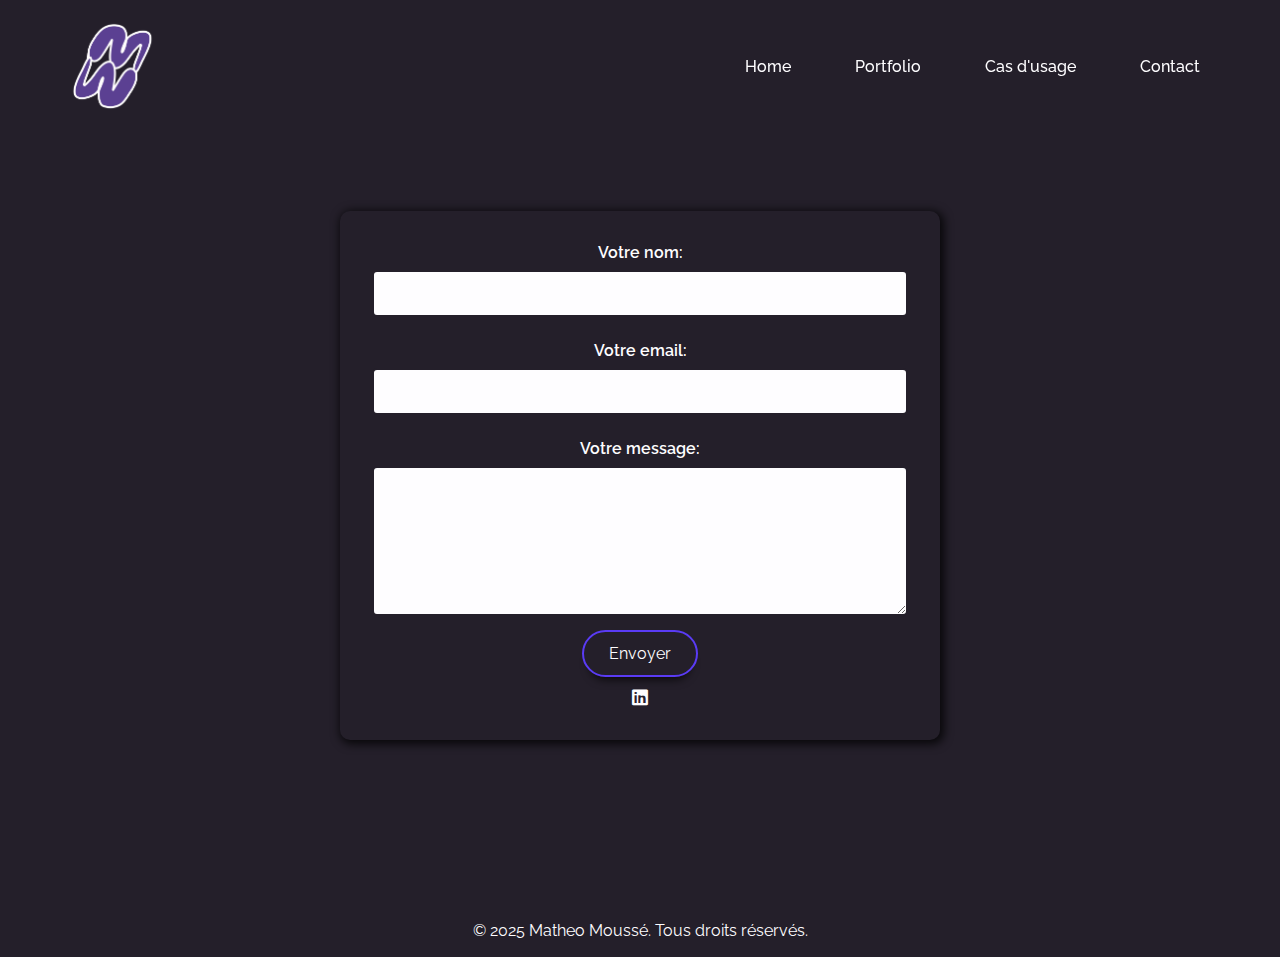
<file: contact.html>
<!DOCTYPE html>
<html lang="fr">

<head>
    <meta charset="UTF-8" />
    <meta name="viewport" content="width=device-width, initial-scale=1.0" />
    <title>Portfolio - Mathéo Moussé</title>

    <link rel="stylesheet" href="assets/css/style.css" />
    <link rel="stylesheet" href="https://cdnjs.cloudflare.com/ajax/libs/font-awesome/6.2.1/css/all.min.css" />

    <link rel="preconnect" href="https://fonts.googleapis.com" />
    <link rel="preconnect" href="https://fonts.gstatic.com" crossorigin />
    <link href="https://fonts.googleapis.com/css2?family=Raleway:ital,wght@0,100..900;1,100..900&display=swap"
        rel="stylesheet" />
</head>

<body>
    <header>
        <nav>
            <div id="logo">
                <figure class="logo-pic">
                    <!-- <img src="assets\img\logo_MM1.png" alt="Profil de Mathéo Moussé"> -->
                    <img src="assets\img\logo_MM2.png" alt="Profil de Mathéo Moussé" />
                </figure>
            </div>
            <ul>
                <li><a href="/">Home</a></li>
                <li><a href="portfolio.html">Portfolio</a></li>
                <li><a href="cas-usage">Cas d'usage</a></li>
                <li><a href="contact.html">Contact</a></li>
            </ul>
        </nav>
    </header>
    <main>
        <section class="contact-section">
            <form action="" method="get" class="form">
                <div class="form-example">
                    <label for="name">Votre nom: </label>
                    <input type="text" name="name" id="name" required />
                </div>
                <div class="form-example">
                    <label for="email">Votre email: </label>
                    <input type="email" name="email" id="email" required />
                </div>
                <div class="form-example">
                    <label for="message">Votre message: </label>
                    <textarea name="message" id="message" required></textarea>
                </div>
                <div class="form-example">
                    <div class="btn-group2">
                        <a href="" type="submit" class="btn">Envoyer</a>
                    </div>
                </div>
                <div class="social">
                    <a href="https://www.linkedin.com/in/matheomousse/"><i class="fa-brands fa-linkedin"></i></a>
                    <!-- <a href="#"><i class="fa-brands fa-twitter"></i></a>
                    <a href="#"><i class="fa-brands fa-instagram"></i></a> -->
                </div>
            </form>
        </section>
    </main>
    <footer>
        <p>&copy; 2025 Matheo Moussé. Tous droits réservés.</p>
    </footer>
</body>

</html>
</file>
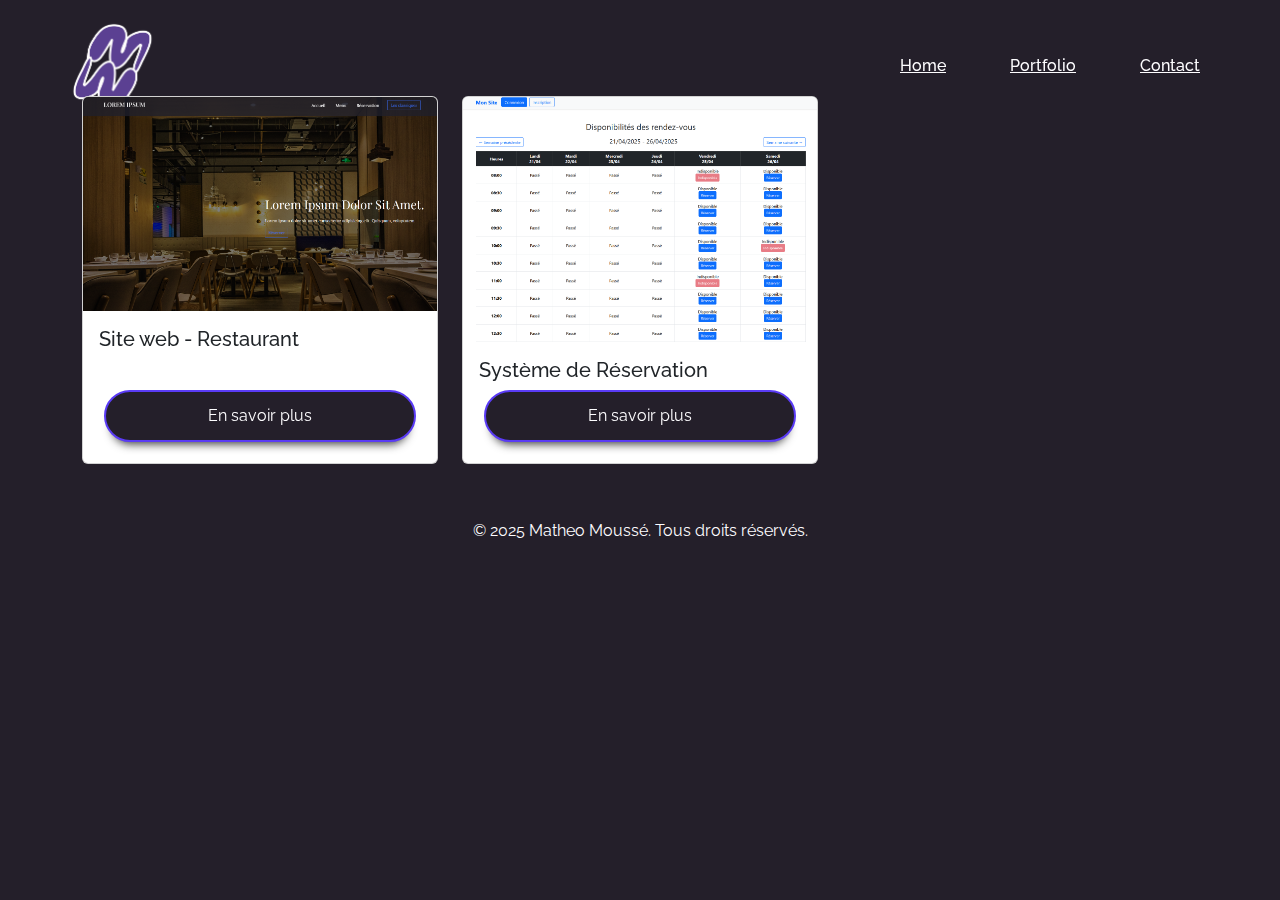
<file: portfolio.html>
<!DOCTYPE html>
<html lang="fr">

<head>
    <meta charset="UTF-8">
    <meta name="viewport" content="width=device-width, initial-scale=1.0">
    <title>Portfolio - Mathéo Moussé</title>

    <link href="https://cdn.jsdelivr.net/npm/bootstrap@5.3.3/dist/css/bootstrap.min.css" rel="stylesheet">
    <link rel="stylesheet" href="assets/css/style.css">
    <link rel="stylesheet" href="https://cdnjs.cloudflare.com/ajax/libs/font-awesome/6.2.1/css/all.min.css">

    <link rel="preconnect" href="https://fonts.googleapis.com">
    <link rel="preconnect" href="https://fonts.gstatic.com" crossorigin>
    <link href="https://fonts.googleapis.com/css2?family=Raleway:ital,wght@0,100..900;1,100..900&display=swap"
        rel="stylesheet">
</head>

<body>
    <header>
        <nav>
            <div id="logo">
                <figure class="logo-pic">
                    <!-- <img src="assets\img\logo_MM1.png" alt="Profil de Mathéo Moussé"> -->
                    <img src="assets\img\logo_MM2.png" alt="Profil de Mathéo Moussé">
                </figure>
            </div>
            <ul>
                <li><a href="/">Home</a></li>
                <li><a href="portfolio.html">Portfolio</a></li>
                <li><a href="contact.html">Contact</a></li>
            </ul>
        </nav>
    </header>

    <main>
        <section class="container py-5">
            <div class="row g-4">



                <!-- CARD EXEMPLE -->
                <div class="col-md-4">
                    <div class="card h-100">
                        <img src="assets/img/restaurant1.png" class="card-img-top" alt="Miniature restaurant">
                        <div class="card-body d-flex flex-column">
                            <h5 class="card-title">Site web - Restaurant</h5>
                            <button type="button" class="btn btn-primary mt-auto" data-bs-toggle="modal"
                                data-bs-target="#SITE-RESTAURANT-BOOTSTRAP">
                                En savoir plus
                            </button>
                        </div>
                    </div>
                </div>

                <!-- MODAL avec CARROUSEL -->
                <div class="modal fade" id="SITE-RESTAURANT-BOOTSTRAP" tabindex="-1" aria-labelledby="SITE-RESTAURANT-BOOTSTRAPLabel"
                    aria-hidden="true">
                    <div class="modal-dialog modal-xl modal-dialog-centered">
                        <div class="modal-content">

                            <!-- HEADER -->
                            <div class="modal-header">
                                <h5 class="modal-title" id="SITE-RESTAURANT-BOOTSTRAPLabel">Site web - Restaurant
                                </h5>
                                <button type="button" class="btn-close" data-bs-dismiss="modal"
                                    aria-label="Fermer"></button>
                            </div>

                            <!-- BODY -->
                            <div class="modal-body">

                                <!-- CAROUSEL -->
                                <div id="carouselSITE-RESTAURANT-BOOTSTRAP" class="carousel slide mb-4" data-bs-ride="carousel">
                                    <div class="carousel-inner rounded">

                                        <div class="carousel-item active">
                                            <img src="assets/img/restaurant1.png" class="d-block w-100"
                                                alt="Capture 1 projet Java">
                                        </div>

                                        <div class="carousel-item">
                                            <img src="assets/img/restaurant2.png" class="d-block w-100"
                                                alt="Capture 2 projet Java">
                                        </div>

                                        <div class="carousel-item">
                                            <img src="assets/img/restaurant3.png" class="d-block w-100"
                                                alt="Capture 2 projet Java">
                                        </div>

                                        <!-- Ajoute d'autres .carousel-item ici -->

                                    </div>
                                    <button class="carousel-control-prev" type="button"
                                        data-bs-target="#carouselSITE-RESTAURANT-BOOTSTRAP" data-bs-slide="prev">
                                        <span class="carousel-control-prev-icon" aria-hidden="true"></span>
                                        <span class="visually-hidden">Précédent</span>
                                    </button>
                                    <button class="carousel-control-next" type="button"
                                        data-bs-target="#carouselSITE-RESTAURANT-BOOTSTRAP" data-bs-slide="next">
                                        <span class="carousel-control-next-icon" aria-hidden="true"></span>
                                        <span class="visually-hidden">Suivant</span>
                                    </button>
                                </div>

                                <!-- INFOS -->
                                <p><strong>Résumé :</strong> Site web statique utilisant Bootstrap pour un restaurant.</p>
                                <p><strong>Technologies :</strong> HTML, CSS, JavaScript</p>
                                <p>
                                    <a href="https://github.com/matheo-m/SITE-RESTAURANT-BOOTSTRAP" target="_blank"
                                        class="btn btn-outline-dark me-2">
                                        <i class="fab fa-github"></i> GitHub
                                    </a>
                                    <a href="https://restaurant.matheomousse.me/" target="_blank"
                                        class="btn btn-outline-success">
                                        <i class="fas fa-external-link-alt"></i> Voir en ligne
                                    </a>
                                </p>
                            </div>

                        </div>
                    </div>
                </div>



                <!-- CARD EXEMPLE -->
                <div class="col-md-4">
                    <div class="card h-100">
                        <img src="assets/img/sys1.png" class="card-img-top" alt="Miniature restaurant">
                        <div class="card-body d-flex flex-column">
                            <h5 class="card-title">Système de Réservation</h5>
                            <button type="button" class="btn btn-primary mt-auto" data-bs-toggle="modal"
                                data-bs-target="#SYS-RESERV-CAL">
                                En savoir plus
                            </button>
                        </div>
                    </div>
                </div>

                <!-- MODAL avec CARROUSEL -->
                <div class="modal fade" id="SYS-RESERV-CAL" tabindex="-1" aria-labelledby="SYS-RESERV-CALLabel"
                    aria-hidden="true">
                    <div class="modal-dialog modal-xl modal-dialog-centered">
                        <div class="modal-content">

                            <!-- HEADER -->
                            <div class="modal-header">
                                <h5 class="modal-title" id="SYS-RESERV-CALLabel">Système de Réservation
                                </h5>
                                <button type="button" class="btn-close" data-bs-dismiss="modal"
                                    aria-label="Fermer"></button>
                            </div>

                            <!-- BODY -->
                            <div class="modal-body">

                                <!-- CAROUSEL -->
                                <div id="carouselSYS-RESERV-CAL" class="carousel slide mb-4" data-bs-ride="carousel">
                                    <div class="carousel-inner rounded">

                                        <div class="carousel-item active">
                                            <img src="assets/img/sys1.png" class="d-block w-100"
                                                alt="Capture 1 projet Java">
                                        </div>

                                        <!-- Ajoute d'autres .carousel-item ici -->

                                    </div>
                                </div>

                                <!-- INFOS -->
                                <p><strong>Résumé :</strong> Système de Réservation avec Calendrier.</p>
                                <p><strong>Technologies :</strong> PHP, PHPmailer</p>
                                <p>
                                    <a href="https://github.com/matheo-m/SYS-RESERV-CAL" target="_blank"
                                        class="btn btn-outline-dark me-2">
                                        <i class="fab fa-github"></i> GitHub
                                    </a>
                                    <!-- <a href="https://restaurant.matheomousse.me/" target="_blank"
                                        class="btn btn-outline-success">
                                        <i class="fas fa-external-link-alt"></i> Voir en ligne
                                    </a> -->
                                </p>
                            </div>

                        </div>
                    </div>
                </div>





            </div>
        </section>
    </main>


    <footer>
        <p>&copy; 2025 Matheo Moussé. Tous droits réservés.</p>
    </footer>

    <script src="https://cdn.jsdelivr.net/npm/bootstrap@5.3.3/dist/js/bootstrap.bundle.min.js"></script>
</body>

</html>
</file>
<file: assets/css/style.css>
* {
    box-sizing: border-box;
    font-family: "Raleway", serif;
    text-decoration: none;
    padding: 0;
    margin: 0;
}

:root {
    --main-color: #241f2a;
    --second-color: #fefdff;
    --third-color: #7d00dd;
    --fourth-color: #5A3BF5;
}

main {
    padding-top: 3rem;
}

header {
    position: fixed;
    width: 100%;
    background: rgba(36, 31, 42, 0.8);
}

body {
    font-family: 'Poppins', sans-serif;
    background-color: var(--main-color);
    color: var(--second-color);
}

nav {
    display: flex;
    justify-content: space-between;
    align-items: center;
    padding: 1rem 5%;
    max-width: 1400px;
    margin: 0 auto;
}

nav ul {
    display: flex;
    gap: 2rem;
    align-items: center;
}

nav ul li a {
    color: var(--second-color);
    font-weight: 500;
    padding: 0.5rem 1rem;
    border-radius: 20px;
    transition: all 0.3s ease;
    position: relative;
}

nav ul li {
    /* enlever les listes à puces */
    list-style: none;
}

/*Underline effect*/
nav ul li a::after {
    content: '';
    position: absolute;
    bottom: -5px;
    left: 50%;
    transform: translateX(-50%);
    width: 0;
    height: 2px;
    background: var(--third-color);
    transition: width 0.3s ease;
}

/*Underline effect*/
nav ul li a:hover {
    color: var(--third-color);
}

nav ul li a:hover::after {
    width: 70%;
}



/* Section principale */
.hero-section {
    display: flex;
    justify-content: center;
    align-items: center;
    text-align: center;
    min-height: 95vh;
    flex-direction: row;
}

.hero-pic{
    width: 300px;
    height: 300px;
    border-radius: 5%;
    overflow: hidden;
    border: 10px solid var(--third-color);
    /* box-shadow: 5px 7px 25px var(--third-color); */
    box-shadow: 0 10px 10px -8px rgba(0, 0, 0, 0.78);
}

.hero-pic img {
    width: 100%;
    height: 100%;
    object-fit: cover;
    transition: 0.5s;
}

.hero-pic img:hover {
    transform: scale(1.1);
}

.logo-pic{
    width: 100px;
    height: 100px;
}

.logo-pic img {
    width: 100%;
    height: 100%;
    transition: 0.5s;
}

.logo-pic img:hover {
    transform: scale(1.1);
}

.hero-text {
    max-width: 600px;
    display: flex;
    flex-direction: column;
    align-items: center;
    text-align: left;
    padding: 2rem;

}

h1 {
    font-size: 14px;
}

h2 {
    color: var(--fourth-color);
    font-size: 3rem;
}

.btn-group {
    margin: 3rem 0;
}

.btn {
    border: 2px solid var(--fourth-color);
    color: var(--second-color);
    background-color: var(--main-color);
    padding: 12px 25px;
    margin: 5px;
    border-radius: 30px;
    box-shadow: 0 10px 10px -8px rgba(0, 0, 0, 0.78);
}

.btn:hover {
    background-color: var(--fourth-color);
    transition: 0.7s;
}

.social a {
    margin: 0 10px;
    color: var(--second-color);
    font-size: 18px;
    transition: 0.5s;
}

.social a:hover {
    color: var(--fourth-color);
    
}

footer {
    display: flex;
    justify-content: center;
    align-items: center;
    min-height: 6vh;
}


/* Responsive */
@media (max-width: 768px) {
    nav {
        padding: 1rem 20px;
        display: flex;
        flex-direction: column;
        font-size: 2.5vw;
    }


.hero-section {
    flex-direction: column;
}

    nav ul {
        gap: 1rem;
        display: flex;
        flex-direction: column;
    }
    li{
        list-style: none;
    }
    .logo-text{
        font-size: 4vw;
    }
}

.portfolio-section {
    display: flex;
    justify-content: space-evenly;
    flex-wrap: wrap;
    align-content: center;
    align-items: center;
    text-align: center;
    min-height: 95vh;
    max-width: 1600px;
    flex-direction: row;
    margin: 0 auto;
}

.portfolio-section2 {
    display: flex;
    justify-content: center;
    /* flex-wrap: wrap; */
    align-content: center;
    align-items: center;
    text-align: center;
    /* min-height: 95vh; */
    /* max-width: 1600px; */
    /* flex-direction: row; */
    /* margin: 0 auto; */
}

.portfolio-pic {
    width: 300px;
    height: 300px;
    border-radius: 5%;
    overflow: hidden;
    border: 10px solid var(--third-color);
    margin: 1rem;
    /* box-shadow: 5px 7px 25px var(--third-color); */
    box-shadow: 0 10px 10px -8px rgba(0, 0, 0, 0.78);
}

.portfolio-text {
    max-width: 600px;
    display: flex;
    flex-direction: column;
    justify-content: center;
    align-items: center;
    

    /* width: 300px;
    height: 300px; */
    margin: 1rem;
}
.portfolio-pic img {
    width: 100%;
    height: 100%;
    object-fit: cover;
    transition: 0.5s;
}

.portfolio-pic {
    position: relative;
}

.portfolio-pic img:hover {
    transform: scale(1.1);
    filter: brightness(0.5);
}

.portfolio-pic figcaption {
    color: var(--second-color);
    /* font-size: 1.5rem; */
    /* font-weight: 600; */
    /* margin: 1rem; */
    position: absolute;
    bottom: 10px;
    /* left: 50%; */
    /* transform: translateX(-50%); */
    opacity: 0;
    transition: opacity 0.5s ease;
}

.portfolio-pic figcaption h3 {
    font-size: 1.5rem;
    font-weight: 600;
}



.portfolio-pic:hover figcaption {
    opacity: 1;
}

.contact-section {
    display: flex;
    justify-content: center;
    align-items: center;
    text-align: center;
    min-height: 95vh;
    flex-direction: column;
}

.form {
    width: 100%;
    max-width: 600px;
    margin: 0 auto;
    padding: 2rem;
    background-color: var(--main-color);
    border-radius: 10px;
    box-shadow: 2px 2px 10px 2px rgba(0, 0, 0, 0.78);
}

.form-example {
    margin-bottom: 1.5rem;
}

.form-example label {
    display: flex;
    justify-content: center;
    margin-bottom: 0.5rem;
    color: var(--second-color);
    font-weight: 600;
}

.form-example input,
.form-example textarea {
    width: 100%;
    padding: 0.75rem;
    border: 2px solid var(--main-color);
    border-radius: 5px;
    font-size: 1rem;
    color: var(--main-color);
    background-color: var(--second-color);
}

.form-example textarea {
    resize: vertical;
    height: 150px;
}

.form-example input:focus,
.form-example textarea:focus {
    outline: none;
    border-color: var(--third-color);
}

.form-btn {
    text-align: right;
}

.form-btn input[type="submit"] {
    padding: 0.75rem 1.5rem;
    border: none;
    border-radius: 5px;
    background-color: var(--third-color);
    color: var(--second-color);
    font-size: 1rem;
    cursor: pointer;
    transition: background-color 0.7s ease;
}

.form-btn input[type="submit"]:hover {
    background-color: var(--fourth-color);
}
</file>
